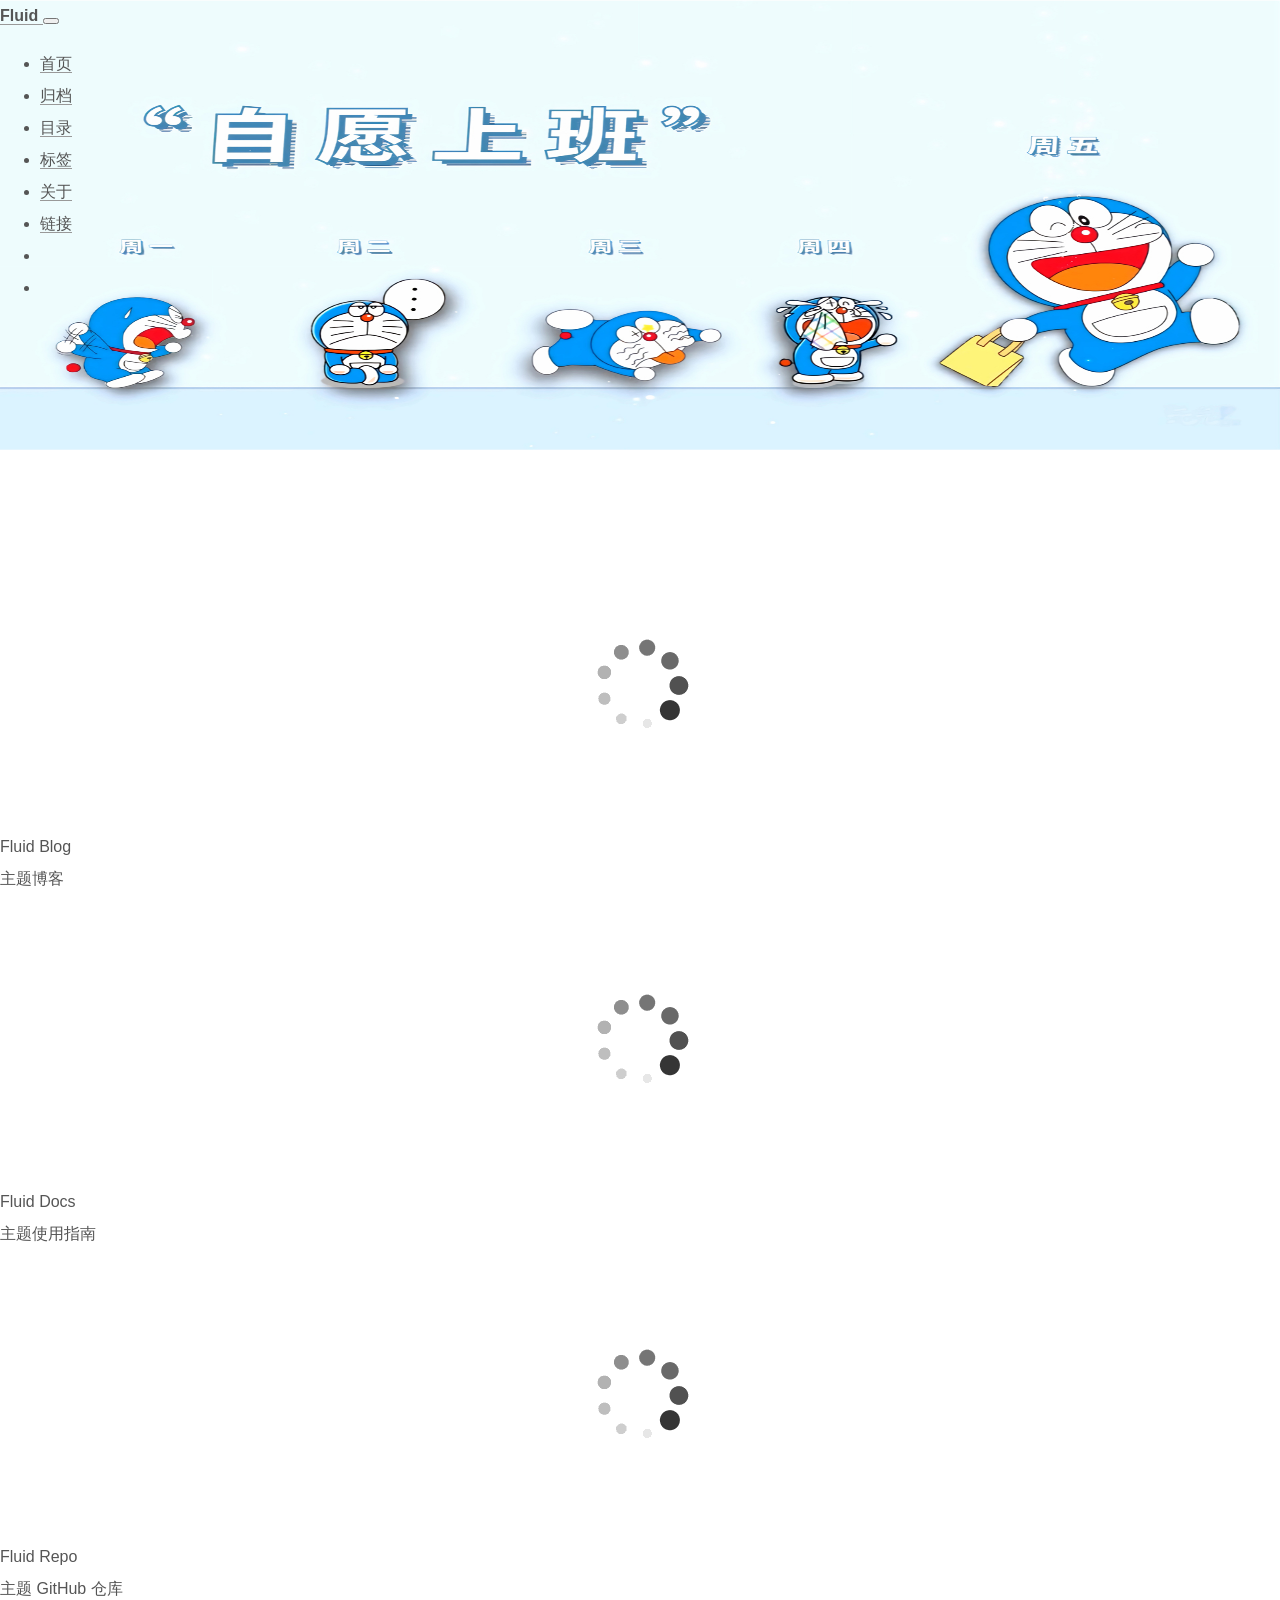
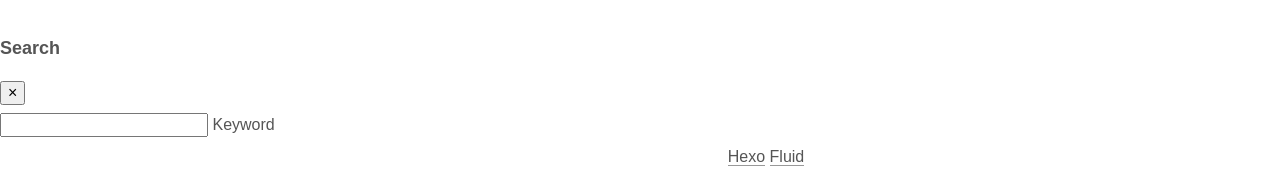
<file: links/index.html>
<!DOCTYPE html>
<html lang="en" data-default-color-scheme=auto>



<head>
  <meta charset="UTF-8">
  <link rel="apple-touch-icon" sizes="76x76" href="/img/fluid.png">
  <link rel="icon" href="/img/fluid.png">
  <meta name="viewport" content="width=device-width, initial-scale=1.0, maximum-scale=5.0, shrink-to-fit=no">
  <meta http-equiv="x-ua-compatible" content="ie=edge">
  
  <meta name="theme-color" content="#2f4154">
  <meta name="author" content="John Doe">
  <meta name="keywords" content="">
  
    <meta property="og:type" content="website">
<meta property="og:title" content="Links">
<meta property="og:url" content="https://lsichengc2.github.io/links/">
<meta property="og:site_name" content="Hexo">
<meta property="og:locale" content="en_US">
<meta property="article:author" content="John Doe">
<meta name="twitter:card" content="summary_large_image">
  
  
  
  <title>Links - Hexo</title>

  <link  rel="stylesheet" href="https://lib.baomitu.com/twitter-bootstrap/4.6.1/css/bootstrap.min.css" />





<!-- 主题依赖的图标库，不要自行修改 -->
<!-- Do not modify the link that theme dependent icons -->

<link rel="stylesheet" href="//at.alicdn.com/t/font_1749284_hj8rtnfg7um.css">



<link rel="stylesheet" href="//at.alicdn.com/t/font_1736178_lbnruvf0jn.css">


<link  rel="stylesheet" href="/css/main.css" />


  <link id="highlight-css" rel="stylesheet" href="/css/highlight.css" />
  
    <link id="highlight-css-dark" rel="stylesheet" href="/css/highlight-dark.css" />
  




  <script id="fluid-configs">
    var Fluid = window.Fluid || {};
    Fluid.ctx = Object.assign({}, Fluid.ctx)
    var CONFIG = {"hostname":"lsichengc2.github.io","root":"/","version":"1.9.7","typing":{"enable":true,"typeSpeed":70,"cursorChar":"_","loop":false,"scope":[]},"anchorjs":{"enable":true,"element":"h1,h2,h3,h4,h5,h6","placement":"left","visible":"hover","icon":""},"progressbar":{"enable":true,"height_px":3,"color":"#29d","options":{"showSpinner":false,"trickleSpeed":100}},"code_language":{"enable":true,"default":"TEXT"},"copy_btn":true,"image_caption":{"enable":true},"image_zoom":{"enable":true,"img_url_replace":["",""]},"toc":{"enable":true,"placement":"right","headingSelector":"h1,h2,h3,h4,h5,h6","collapseDepth":0},"lazyload":{"enable":true,"loading_img":"/img/loading.gif","onlypost":false,"offset_factor":2},"web_analytics":{"enable":false,"follow_dnt":true,"baidu":null,"google":{"measurement_id":null},"tencent":{"sid":null,"cid":null},"woyaola":null,"cnzz":null,"leancloud":{"app_id":null,"app_key":null,"server_url":null,"path":"window.location.pathname","ignore_local":false}},"search_path":"/local-search.xml","include_content_in_search":true};

    if (CONFIG.web_analytics.follow_dnt) {
      var dntVal = navigator.doNotTrack || window.doNotTrack || navigator.msDoNotTrack;
      Fluid.ctx.dnt = dntVal && (dntVal.startsWith('1') || dntVal.startsWith('yes') || dntVal.startsWith('on'));
    }
  </script>
  <script  src="/js/utils.js" ></script>
  <script  src="/js/color-schema.js" ></script>
  


  
<meta name="generator" content="Hexo 7.0.0"></head>


<body>
  

  <header>
    

<div class="header-inner" style="height: 60vh;">
  <nav id="navbar" class="navbar fixed-top  navbar-expand-lg navbar-dark scrolling-navbar">
  <div class="container">
    <a class="navbar-brand" href="/">
      <strong>Fluid</strong>
    </a>

    <button id="navbar-toggler-btn" class="navbar-toggler" type="button" data-toggle="collapse"
            data-target="#navbarSupportedContent"
            aria-controls="navbarSupportedContent" aria-expanded="false" aria-label="Toggle navigation">
      <div class="animated-icon"><span></span><span></span><span></span></div>
    </button>

    <!-- Collapsible content -->
    <div class="collapse navbar-collapse" id="navbarSupportedContent">
      <ul class="navbar-nav ml-auto text-center">
        
          
          
          
          
            <li class="nav-item">
              <a class="nav-link" href="/" target="_self">
                <i class="iconfont icon-home-fill"></i>
                <span>首页</span>
              </a>
            </li>
          
        
          
          
          
          
            <li class="nav-item">
              <a class="nav-link" href="/archives/" target="_self">
                <i class="iconfont icon-archive-fill"></i>
                <span>归档</span>
              </a>
            </li>
          
        
          
          
          
          
            <li class="nav-item">
              <a class="nav-link" href="/categories/" target="_self">
                <i class="iconfont icon-category-fill"></i>
                <span>目录</span>
              </a>
            </li>
          
        
          
          
          
          
            <li class="nav-item">
              <a class="nav-link" href="/tags/" target="_self">
                <i class="iconfont icon-tags-fill"></i>
                <span>标签</span>
              </a>
            </li>
          
        
          
          
          
          
            <li class="nav-item">
              <a class="nav-link" href="/about/" target="_self">
                <i class="iconfont icon-user-fill"></i>
                <span>关于</span>
              </a>
            </li>
          
        
          
          
          
          
            <li class="nav-item">
              <a class="nav-link" href="/links/" target="_self">
                <i class="iconfont icon-link-fill"></i>
                <span>链接</span>
              </a>
            </li>
          
        
        
          <li class="nav-item" id="search-btn">
            <a class="nav-link" target="_self" href="javascript:;" data-toggle="modal" data-target="#modalSearch" aria-label="Search">
              <i class="iconfont icon-search"></i>
            </a>
          </li>
          
        
        
          <li class="nav-item" id="color-toggle-btn">
            <a class="nav-link" target="_self" href="javascript:;" aria-label="Color Toggle">
              <i class="iconfont icon-dark" id="color-toggle-icon"></i>
            </a>
          </li>
        
      </ul>
    </div>
  </div>
</nav>

  

<div id="banner" class="banner" parallax=true
     style="background: url('/img/link.jpg') no-repeat center center; background-size: cover;">
  <div class="full-bg-img">
    <div class="mask flex-center" style="background-color: rgba(0, 0, 0, 0.3)">
      <div class="banner-text text-center fade-in-up">
        <div class="h2">
          
            <span id="subtitle" data-typed-text="Links"></span>
          
        </div>

        
      </div>

      
    </div>
  </div>
</div>

</div>

  </header>

  <main>
    
      <div class="container nopadding-x-md">
        <div id="board"
          >
          
          <div class="container">
            <div class="row">
              <div class="col-12 col-md-10 m-auto">
                

<div class="row links">
  
    
    <div class="card col-lg-4 col-md-6 col-sm-12">
      <a href="https://hexo.fluid-dev.com/" class="card-body hover-with-bg" target="_blank" rel="noopener">
        <div class="card-content">
          
            <div class="link-avatar my-auto">
              <img src="/img/favicon.png" srcset="/img/loading.gif" lazyload alt="Fluid Blog"
                   onerror="this.onerror=null; this.src=this.srcset='/img/avatar.png'"/>
            </div>
          
          <div class="link-text">
            <div class="link-title">Fluid Blog</div>
            <div class="link-intro">主题博客</div>
          </div>
        </div>
      </a>
    </div>
  
    
    <div class="card col-lg-4 col-md-6 col-sm-12">
      <a href="https://hexo.fluid-dev.com/docs/" class="card-body hover-with-bg" target="_blank" rel="noopener">
        <div class="card-content">
          
            <div class="link-avatar my-auto">
              <img src="/img/favicon.png" srcset="/img/loading.gif" lazyload alt="Fluid Docs"
                   onerror="this.onerror=null; this.src=this.srcset='/img/avatar.png'"/>
            </div>
          
          <div class="link-text">
            <div class="link-title">Fluid Docs</div>
            <div class="link-intro">主题使用指南</div>
          </div>
        </div>
      </a>
    </div>
  
    
    <div class="card col-lg-4 col-md-6 col-sm-12">
      <a href="https://github.com/fluid-dev/hexo-theme-fluid" class="card-body hover-with-bg" target="_blank" rel="noopener">
        <div class="card-content">
          
            <div class="link-avatar my-auto">
              <img src="/img/favicon.png" srcset="/img/loading.gif" lazyload alt="Fluid Repo"
                   onerror="this.onerror=null; this.src=this.srcset='/img/avatar.png'"/>
            </div>
          
          <div class="link-text">
            <div class="link-title">Fluid Repo</div>
            <div class="link-intro">主题 GitHub 仓库</div>
          </div>
        </div>
      </a>
    </div>
  
</div>





              </div>
            </div>
          </div>
        </div>
      </div>
    

    
      <a id="scroll-top-button" aria-label="TOP" href="#" role="button">
        <i class="iconfont icon-arrowup" aria-hidden="true"></i>
      </a>
    

    
      <div class="modal fade" id="modalSearch" tabindex="-1" role="dialog" aria-labelledby="ModalLabel"
     aria-hidden="true">
  <div class="modal-dialog modal-dialog-scrollable modal-lg" role="document">
    <div class="modal-content">
      <div class="modal-header text-center">
        <h4 class="modal-title w-100 font-weight-bold">Search</h4>
        <button type="button" id="local-search-close" class="close" data-dismiss="modal" aria-label="Close">
          <span aria-hidden="true">&times;</span>
        </button>
      </div>
      <div class="modal-body mx-3">
        <div class="md-form mb-5">
          <input type="text" id="local-search-input" class="form-control validate">
          <label data-error="x" data-success="v" for="local-search-input">Keyword</label>
        </div>
        <div class="list-group" id="local-search-result"></div>
      </div>
    </div>
  </div>
</div>

    

    
  </main>

  <footer>
    <div class="footer-inner">
  
    <div class="footer-content">
       <a href="https://hexo.io" target="_blank" rel="nofollow noopener"><span>Hexo</span></a> <i class="iconfont icon-love"></i> <a href="https://github.com/fluid-dev/hexo-theme-fluid" target="_blank" rel="nofollow noopener"><span>Fluid</span></a> 
    </div>
  
  
  
  
</div>

  </footer>

  <!-- Scripts -->
  
  <script  src="https://lib.baomitu.com/nprogress/0.2.0/nprogress.min.js" ></script>
  <link  rel="stylesheet" href="https://lib.baomitu.com/nprogress/0.2.0/nprogress.min.css" />

  <script>
    NProgress.configure({"showSpinner":false,"trickleSpeed":100})
    NProgress.start()
    window.addEventListener('load', function() {
      NProgress.done();
    })
  </script>


<script  src="https://lib.baomitu.com/jquery/3.6.4/jquery.min.js" ></script>
<script  src="https://lib.baomitu.com/twitter-bootstrap/4.6.1/js/bootstrap.min.js" ></script>
<script  src="/js/events.js" ></script>
<script  src="/js/plugins.js" ></script>


  <script  src="https://lib.baomitu.com/typed.js/2.0.12/typed.min.js" ></script>
  <script>
    (function (window, document) {
      var typing = Fluid.plugins.typing;
      var subtitle = document.getElementById('subtitle');
      if (!subtitle || !typing) {
        return;
      }
      var text = subtitle.getAttribute('data-typed-text');
      
        typing(text);
      
    })(window, document);
  </script>




  
    <script  src="/js/img-lazyload.js" ></script>
  




  <script  src="/js/local-search.js" ></script>





<!-- 主题的启动项，将它保持在最底部 -->
<!-- the boot of the theme, keep it at the bottom -->
<script  src="/js/boot.js" ></script>


  

  <noscript>
    <div class="noscript-warning">Blog works best with JavaScript enabled</div>
  </noscript>
</body>
</html>
</file>
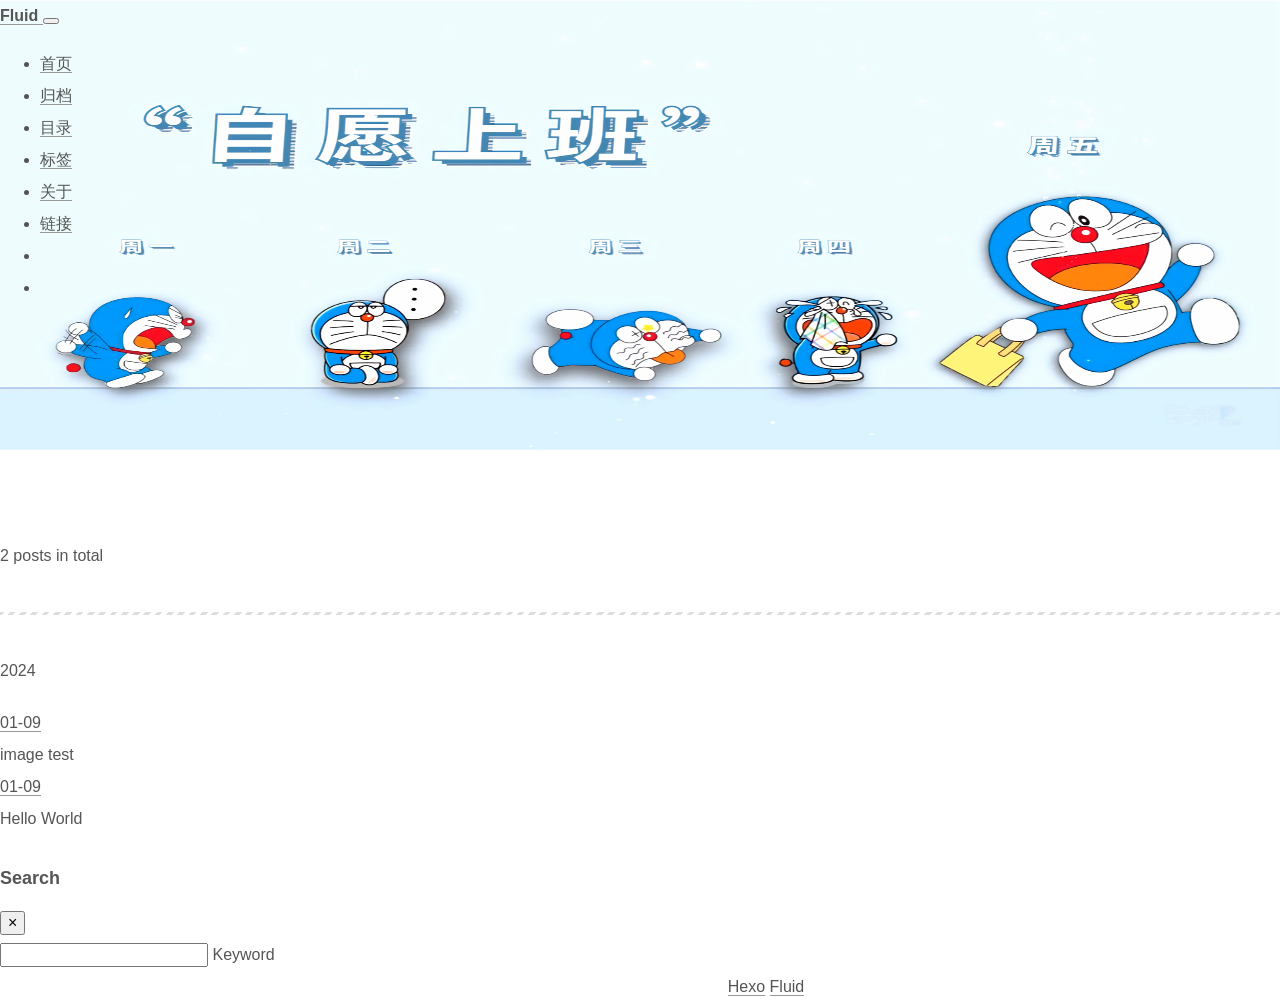
<file: archives/2024/01/index.html>
<!DOCTYPE html>
<html lang="en" data-default-color-scheme=auto>



<head>
  <meta charset="UTF-8">
  <link rel="apple-touch-icon" sizes="76x76" href="/img/fluid.png">
  <link rel="icon" href="/img/fluid.png">
  <meta name="viewport" content="width=device-width, initial-scale=1.0, maximum-scale=5.0, shrink-to-fit=no">
  <meta http-equiv="x-ua-compatible" content="ie=edge">
  
  <meta name="theme-color" content="#2f4154">
  <meta name="author" content="John Doe">
  <meta name="keywords" content="">
  
    <meta property="og:type" content="website">
<meta property="og:title" content="Archives">
<meta property="og:url" content="https://lsichengc2.github.io/archives/2024/01/">
<meta property="og:site_name" content="Hexo">
<meta property="og:locale" content="en_US">
<meta property="article:author" content="John Doe">
<meta name="twitter:card" content="summary_large_image">
  
  
  
  <title>Archives - Hexo</title>

  <link  rel="stylesheet" href="https://lib.baomitu.com/twitter-bootstrap/4.6.1/css/bootstrap.min.css" />





<!-- 主题依赖的图标库，不要自行修改 -->
<!-- Do not modify the link that theme dependent icons -->

<link rel="stylesheet" href="//at.alicdn.com/t/font_1749284_hj8rtnfg7um.css">



<link rel="stylesheet" href="//at.alicdn.com/t/font_1736178_lbnruvf0jn.css">


<link  rel="stylesheet" href="/css/main.css" />


  <link id="highlight-css" rel="stylesheet" href="/css/highlight.css" />
  
    <link id="highlight-css-dark" rel="stylesheet" href="/css/highlight-dark.css" />
  




  <script id="fluid-configs">
    var Fluid = window.Fluid || {};
    Fluid.ctx = Object.assign({}, Fluid.ctx)
    var CONFIG = {"hostname":"lsichengc2.github.io","root":"/","version":"1.9.7","typing":{"enable":true,"typeSpeed":70,"cursorChar":"_","loop":false,"scope":[]},"anchorjs":{"enable":true,"element":"h1,h2,h3,h4,h5,h6","placement":"left","visible":"hover","icon":""},"progressbar":{"enable":true,"height_px":3,"color":"#29d","options":{"showSpinner":false,"trickleSpeed":100}},"code_language":{"enable":true,"default":"TEXT"},"copy_btn":true,"image_caption":{"enable":true},"image_zoom":{"enable":true,"img_url_replace":["",""]},"toc":{"enable":true,"placement":"right","headingSelector":"h1,h2,h3,h4,h5,h6","collapseDepth":0},"lazyload":{"enable":true,"loading_img":"/img/loading.gif","onlypost":false,"offset_factor":2},"web_analytics":{"enable":false,"follow_dnt":true,"baidu":null,"google":{"measurement_id":null},"tencent":{"sid":null,"cid":null},"woyaola":null,"cnzz":null,"leancloud":{"app_id":null,"app_key":null,"server_url":null,"path":"window.location.pathname","ignore_local":false}},"search_path":"/local-search.xml","include_content_in_search":true};

    if (CONFIG.web_analytics.follow_dnt) {
      var dntVal = navigator.doNotTrack || window.doNotTrack || navigator.msDoNotTrack;
      Fluid.ctx.dnt = dntVal && (dntVal.startsWith('1') || dntVal.startsWith('yes') || dntVal.startsWith('on'));
    }
  </script>
  <script  src="/js/utils.js" ></script>
  <script  src="/js/color-schema.js" ></script>
  


  
<meta name="generator" content="Hexo 7.0.0"></head>


<body>
  

  <header>
    

<div class="header-inner" style="height: 60vh;">
  <nav id="navbar" class="navbar fixed-top  navbar-expand-lg navbar-dark scrolling-navbar">
  <div class="container">
    <a class="navbar-brand" href="/">
      <strong>Fluid</strong>
    </a>

    <button id="navbar-toggler-btn" class="navbar-toggler" type="button" data-toggle="collapse"
            data-target="#navbarSupportedContent"
            aria-controls="navbarSupportedContent" aria-expanded="false" aria-label="Toggle navigation">
      <div class="animated-icon"><span></span><span></span><span></span></div>
    </button>

    <!-- Collapsible content -->
    <div class="collapse navbar-collapse" id="navbarSupportedContent">
      <ul class="navbar-nav ml-auto text-center">
        
          
          
          
          
            <li class="nav-item">
              <a class="nav-link" href="/" target="_self">
                <i class="iconfont icon-home-fill"></i>
                <span>首页</span>
              </a>
            </li>
          
        
          
          
          
          
            <li class="nav-item">
              <a class="nav-link" href="/archives/" target="_self">
                <i class="iconfont icon-archive-fill"></i>
                <span>归档</span>
              </a>
            </li>
          
        
          
          
          
          
            <li class="nav-item">
              <a class="nav-link" href="/categories/" target="_self">
                <i class="iconfont icon-category-fill"></i>
                <span>目录</span>
              </a>
            </li>
          
        
          
          
          
          
            <li class="nav-item">
              <a class="nav-link" href="/tags/" target="_self">
                <i class="iconfont icon-tags-fill"></i>
                <span>标签</span>
              </a>
            </li>
          
        
          
          
          
          
            <li class="nav-item">
              <a class="nav-link" href="/about/" target="_self">
                <i class="iconfont icon-user-fill"></i>
                <span>关于</span>
              </a>
            </li>
          
        
          
          
          
          
            <li class="nav-item">
              <a class="nav-link" href="/links/" target="_self">
                <i class="iconfont icon-link-fill"></i>
                <span>链接</span>
              </a>
            </li>
          
        
        
          <li class="nav-item" id="search-btn">
            <a class="nav-link" target="_self" href="javascript:;" data-toggle="modal" data-target="#modalSearch" aria-label="Search">
              <i class="iconfont icon-search"></i>
            </a>
          </li>
          
        
        
          <li class="nav-item" id="color-toggle-btn">
            <a class="nav-link" target="_self" href="javascript:;" aria-label="Color Toggle">
              <i class="iconfont icon-dark" id="color-toggle-icon"></i>
            </a>
          </li>
        
      </ul>
    </div>
  </div>
</nav>

  

<div id="banner" class="banner" parallax=true
     style="background: url('/img/archive.jpg') no-repeat center center; background-size: cover;">
  <div class="full-bg-img">
    <div class="mask flex-center" style="background-color: rgba(0, 0, 0, 0.3)">
      <div class="banner-text text-center fade-in-up">
        <div class="h2">
          
            <span id="subtitle" data-typed-text="Archives"></span>
          
        </div>

        
      </div>

      
    </div>
  </div>
</div>

</div>

  </header>

  <main>
    
      <div class="container nopadding-x-md">
        <div id="board"
          >
          
          <div class="container">
            <div class="row">
              <div class="col-12 col-md-10 m-auto">
                

<div class="list-group">
  <p class="h4">2 posts in total</p>
  <hr>
  
  
    
      
      <p class="h5">2024</p>
    
    <a href="/2024/01/09/test/" class="list-group-item list-group-item-action">
      <time>01-09</time>
      <div class="list-group-item-title">image test</div>
    </a>
  
    
    <a href="/2024/01/09/hello-world/" class="list-group-item list-group-item-action">
      <time>01-09</time>
      <div class="list-group-item-title">Hello World</div>
    </a>
  
</div>





              </div>
            </div>
          </div>
        </div>
      </div>
    

    
      <a id="scroll-top-button" aria-label="TOP" href="#" role="button">
        <i class="iconfont icon-arrowup" aria-hidden="true"></i>
      </a>
    

    
      <div class="modal fade" id="modalSearch" tabindex="-1" role="dialog" aria-labelledby="ModalLabel"
     aria-hidden="true">
  <div class="modal-dialog modal-dialog-scrollable modal-lg" role="document">
    <div class="modal-content">
      <div class="modal-header text-center">
        <h4 class="modal-title w-100 font-weight-bold">Search</h4>
        <button type="button" id="local-search-close" class="close" data-dismiss="modal" aria-label="Close">
          <span aria-hidden="true">&times;</span>
        </button>
      </div>
      <div class="modal-body mx-3">
        <div class="md-form mb-5">
          <input type="text" id="local-search-input" class="form-control validate">
          <label data-error="x" data-success="v" for="local-search-input">Keyword</label>
        </div>
        <div class="list-group" id="local-search-result"></div>
      </div>
    </div>
  </div>
</div>

    

    
  </main>

  <footer>
    <div class="footer-inner">
  
    <div class="footer-content">
       <a href="https://hexo.io" target="_blank" rel="nofollow noopener"><span>Hexo</span></a> <i class="iconfont icon-love"></i> <a href="https://github.com/fluid-dev/hexo-theme-fluid" target="_blank" rel="nofollow noopener"><span>Fluid</span></a> 
    </div>
  
  
  
  
</div>

  </footer>

  <!-- Scripts -->
  
  <script  src="https://lib.baomitu.com/nprogress/0.2.0/nprogress.min.js" ></script>
  <link  rel="stylesheet" href="https://lib.baomitu.com/nprogress/0.2.0/nprogress.min.css" />

  <script>
    NProgress.configure({"showSpinner":false,"trickleSpeed":100})
    NProgress.start()
    window.addEventListener('load', function() {
      NProgress.done();
    })
  </script>


<script  src="https://lib.baomitu.com/jquery/3.6.4/jquery.min.js" ></script>
<script  src="https://lib.baomitu.com/twitter-bootstrap/4.6.1/js/bootstrap.min.js" ></script>
<script  src="/js/events.js" ></script>
<script  src="/js/plugins.js" ></script>


  <script  src="https://lib.baomitu.com/typed.js/2.0.12/typed.min.js" ></script>
  <script>
    (function (window, document) {
      var typing = Fluid.plugins.typing;
      var subtitle = document.getElementById('subtitle');
      if (!subtitle || !typing) {
        return;
      }
      var text = subtitle.getAttribute('data-typed-text');
      
        typing(text);
      
    })(window, document);
  </script>




  
    <script  src="/js/img-lazyload.js" ></script>
  




  <script  src="/js/local-search.js" ></script>





<!-- 主题的启动项，将它保持在最底部 -->
<!-- the boot of the theme, keep it at the bottom -->
<script  src="/js/boot.js" ></script>


  

  <noscript>
    <div class="noscript-warning">Blog works best with JavaScript enabled</div>
  </noscript>
</body>
</html>
</file>
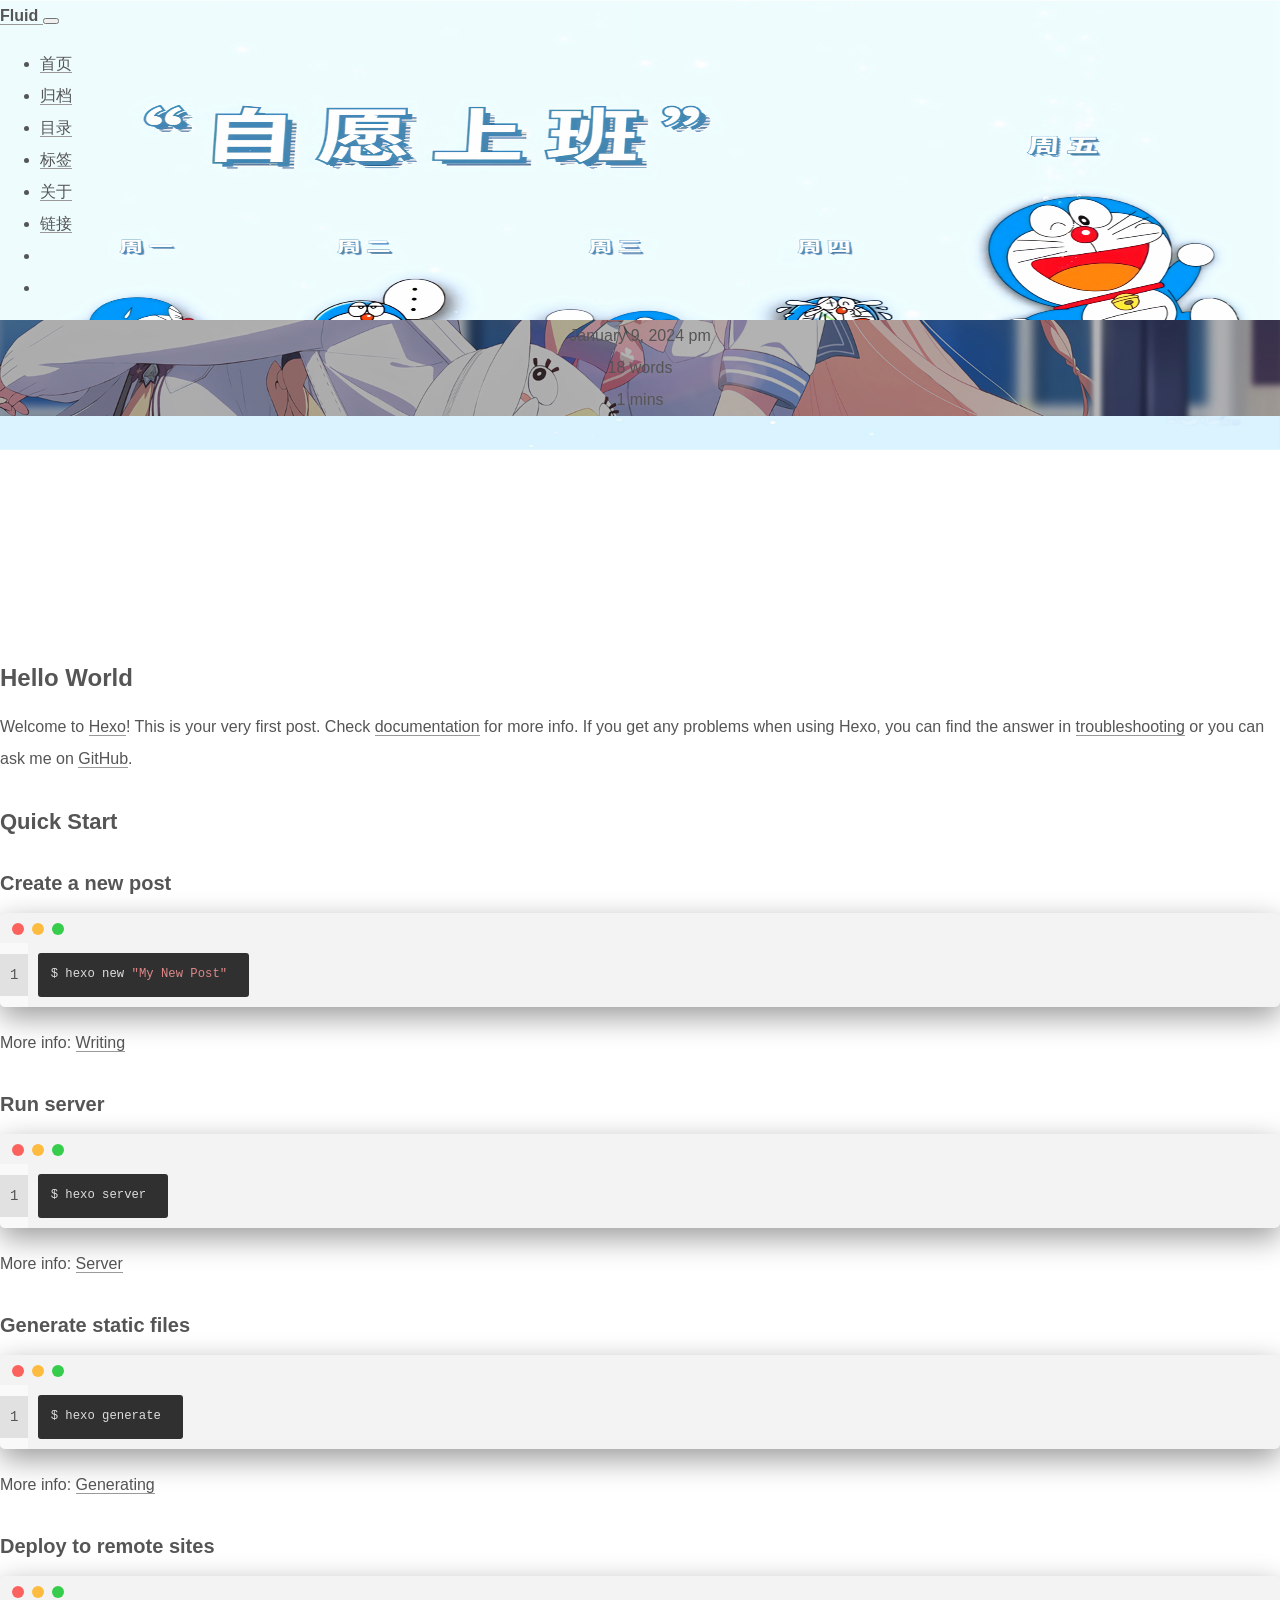
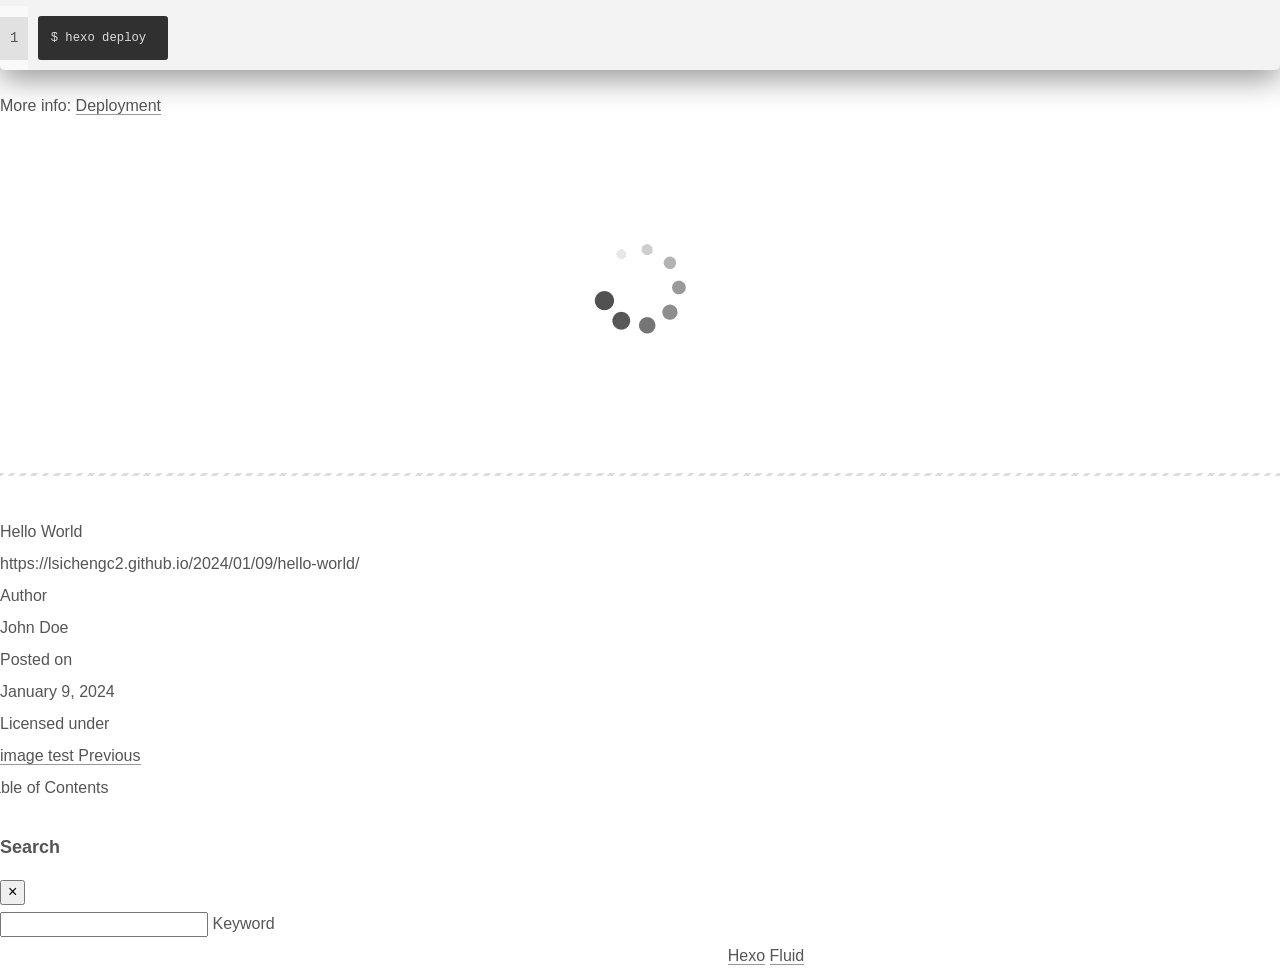
<file: 2024/01/09/hello-world/index.html>
<!DOCTYPE html>
<html lang="en" data-default-color-scheme=auto>



<head>
  <meta charset="UTF-8">
  <link rel="apple-touch-icon" sizes="76x76" href="/img/fluid.png">
  <link rel="icon" href="/img/fluid.png">
  <meta name="viewport" content="width=device-width, initial-scale=1.0, maximum-scale=5.0, shrink-to-fit=no">
  <meta http-equiv="x-ua-compatible" content="ie=edge">
  
  <meta name="theme-color" content="#2f4154">
  <meta name="author" content="John Doe">
  <meta name="keywords" content="">
  
    <meta name="description" content="Welcome to Hexo! This is your very first post. Check documentation for more info. If you get any problems when using Hexo, you can find the answer in troubleshooting or you can ask me on GitHub. Quick">
<meta property="og:type" content="article">
<meta property="og:title" content="Hello World">
<meta property="og:url" content="https://lsichengc2.github.io/2024/01/09/hello-world/">
<meta property="og:site_name" content="Hexo">
<meta property="og:description" content="Welcome to Hexo! This is your very first post. Check documentation for more info. If you get any problems when using Hexo, you can find the answer in troubleshooting or you can ask me on GitHub. Quick">
<meta property="og:locale" content="en_US">
<meta property="og:image" content="https://lsichengc2.github.io/2024/01/09/hello-world/image_01.png">
<meta property="article:published_time" content="2024-01-09T08:13:44.784Z">
<meta property="article:modified_time" content="2024-01-09T13:18:53.930Z">
<meta property="article:author" content="John Doe">
<meta name="twitter:card" content="summary_large_image">
<meta name="twitter:image" content="https://lsichengc2.github.io/2024/01/09/hello-world/image_01.png">
  
  
  
  <title>Hello World - Hexo</title>

  <link  rel="stylesheet" href="https://lib.baomitu.com/twitter-bootstrap/4.6.1/css/bootstrap.min.css" />



  <link  rel="stylesheet" href="https://lib.baomitu.com/github-markdown-css/4.0.0/github-markdown.min.css" />

  <link  rel="stylesheet" href="https://lib.baomitu.com/hint.css/2.7.0/hint.min.css" />

  <link  rel="stylesheet" href="https://lib.baomitu.com/fancybox/3.5.7/jquery.fancybox.min.css" />



<!-- 主题依赖的图标库，不要自行修改 -->
<!-- Do not modify the link that theme dependent icons -->

<link rel="stylesheet" href="//at.alicdn.com/t/font_1749284_hj8rtnfg7um.css">



<link rel="stylesheet" href="//at.alicdn.com/t/font_1736178_lbnruvf0jn.css">


<link  rel="stylesheet" href="/css/main.css" />


  <link id="highlight-css" rel="stylesheet" href="/css/highlight.css" />
  
    <link id="highlight-css-dark" rel="stylesheet" href="/css/highlight-dark.css" />
  




  <script id="fluid-configs">
    var Fluid = window.Fluid || {};
    Fluid.ctx = Object.assign({}, Fluid.ctx)
    var CONFIG = {"hostname":"lsichengc2.github.io","root":"/","version":"1.9.7","typing":{"enable":true,"typeSpeed":70,"cursorChar":"_","loop":false,"scope":[]},"anchorjs":{"enable":true,"element":"h1,h2,h3,h4,h5,h6","placement":"left","visible":"hover","icon":""},"progressbar":{"enable":true,"height_px":3,"color":"#29d","options":{"showSpinner":false,"trickleSpeed":100}},"code_language":{"enable":true,"default":"TEXT"},"copy_btn":true,"image_caption":{"enable":true},"image_zoom":{"enable":true,"img_url_replace":["",""]},"toc":{"enable":true,"placement":"right","headingSelector":"h1,h2,h3,h4,h5,h6","collapseDepth":0},"lazyload":{"enable":true,"loading_img":"/img/loading.gif","onlypost":false,"offset_factor":2},"web_analytics":{"enable":false,"follow_dnt":true,"baidu":null,"google":{"measurement_id":null},"tencent":{"sid":null,"cid":null},"woyaola":null,"cnzz":null,"leancloud":{"app_id":null,"app_key":null,"server_url":null,"path":"window.location.pathname","ignore_local":false}},"search_path":"/local-search.xml","include_content_in_search":true};

    if (CONFIG.web_analytics.follow_dnt) {
      var dntVal = navigator.doNotTrack || window.doNotTrack || navigator.msDoNotTrack;
      Fluid.ctx.dnt = dntVal && (dntVal.startsWith('1') || dntVal.startsWith('yes') || dntVal.startsWith('on'));
    }
  </script>
  <script  src="/js/utils.js" ></script>
  <script  src="/js/color-schema.js" ></script>
  


  
<meta name="generator" content="Hexo 7.0.0"></head>


<body>
  

  <header>
    

<div class="header-inner" style="height: 70vh;">
  <nav id="navbar" class="navbar fixed-top  navbar-expand-lg navbar-dark scrolling-navbar">
  <div class="container">
    <a class="navbar-brand" href="/">
      <strong>Fluid</strong>
    </a>

    <button id="navbar-toggler-btn" class="navbar-toggler" type="button" data-toggle="collapse"
            data-target="#navbarSupportedContent"
            aria-controls="navbarSupportedContent" aria-expanded="false" aria-label="Toggle navigation">
      <div class="animated-icon"><span></span><span></span><span></span></div>
    </button>

    <!-- Collapsible content -->
    <div class="collapse navbar-collapse" id="navbarSupportedContent">
      <ul class="navbar-nav ml-auto text-center">
        
          
          
          
          
            <li class="nav-item">
              <a class="nav-link" href="/" target="_self">
                <i class="iconfont icon-home-fill"></i>
                <span>首页</span>
              </a>
            </li>
          
        
          
          
          
          
            <li class="nav-item">
              <a class="nav-link" href="/archives/" target="_self">
                <i class="iconfont icon-archive-fill"></i>
                <span>归档</span>
              </a>
            </li>
          
        
          
          
          
          
            <li class="nav-item">
              <a class="nav-link" href="/categories/" target="_self">
                <i class="iconfont icon-category-fill"></i>
                <span>目录</span>
              </a>
            </li>
          
        
          
          
          
          
            <li class="nav-item">
              <a class="nav-link" href="/tags/" target="_self">
                <i class="iconfont icon-tags-fill"></i>
                <span>标签</span>
              </a>
            </li>
          
        
          
          
          
          
            <li class="nav-item">
              <a class="nav-link" href="/about/" target="_self">
                <i class="iconfont icon-user-fill"></i>
                <span>关于</span>
              </a>
            </li>
          
        
          
          
          
          
            <li class="nav-item">
              <a class="nav-link" href="/links/" target="_self">
                <i class="iconfont icon-link-fill"></i>
                <span>链接</span>
              </a>
            </li>
          
        
        
          <li class="nav-item" id="search-btn">
            <a class="nav-link" target="_self" href="javascript:;" data-toggle="modal" data-target="#modalSearch" aria-label="Search">
              <i class="iconfont icon-search"></i>
            </a>
          </li>
          
        
        
          <li class="nav-item" id="color-toggle-btn">
            <a class="nav-link" target="_self" href="javascript:;" aria-label="Color Toggle">
              <i class="iconfont icon-dark" id="color-toggle-icon"></i>
            </a>
          </li>
        
      </ul>
    </div>
  </div>
</nav>

  

<div id="banner" class="banner" parallax=true
     style="background: url('/img/blog.jpg') no-repeat center center; background-size: cover;">
  <div class="full-bg-img">
    <div class="mask flex-center" style="background-color: rgba(0, 0, 0, 0.3)">
      <div class="banner-text text-center fade-in-up">
        <div class="h2">
          
            <span id="subtitle" data-typed-text="Hello World"></span>
          
        </div>

        
          
  <div class="mt-3">
    
    
      <span class="post-meta">
        <i class="iconfont icon-date-fill" aria-hidden="true"></i>
        <time datetime="2024-01-09 16:13" pubdate>
          January 9, 2024 pm
        </time>
      </span>
    
  </div>

  <div class="mt-1">
    
      <span class="post-meta mr-2">
        <i class="iconfont icon-chart"></i>
        
          18 words
        
      </span>
    

    
      <span class="post-meta mr-2">
        <i class="iconfont icon-clock-fill"></i>
        
        
        
          1 mins
        
      </span>
    

    
    
  </div>


        
      </div>

      
    </div>
  </div>
</div>

</div>

  </header>

  <main>
    
      

<div class="container-fluid nopadding-x">
  <div class="row nomargin-x">
    <div class="side-col d-none d-lg-block col-lg-2">
      

    </div>

    <div class="col-lg-8 nopadding-x-md">
      <div class="container nopadding-x-md" id="board-ctn">
        <div id="board">
          <article class="post-content mx-auto">
            <h1 id="seo-header">Hello World</h1>
            
            
              <div class="markdown-body">
                
                <p>Welcome to <a target="_blank" rel="noopener" href="https://hexo.io/">Hexo</a>! This is your very first post. Check <a target="_blank" rel="noopener" href="https://hexo.io/docs/">documentation</a> for more info. If you get any problems when using Hexo, you can find the answer in <a target="_blank" rel="noopener" href="https://hexo.io/docs/troubleshooting.html">troubleshooting</a> or you can ask me on <a target="_blank" rel="noopener" href="https://github.com/hexojs/hexo/issues">GitHub</a>.</p>
<h2 id="Quick-Start"><a href="#Quick-Start" class="headerlink" title="Quick Start"></a>Quick Start</h2><h3 id="Create-a-new-post"><a href="#Create-a-new-post" class="headerlink" title="Create a new post"></a>Create a new post</h3><figure class="highlight bash"><table><tr><td class="gutter"><pre><span class="line">1</span><br></pre></td><td class="code"><pre><code class="hljs bash">$ hexo new <span class="hljs-string">&quot;My New Post&quot;</span><br></code></pre></td></tr></table></figure>

<p>More info: <a target="_blank" rel="noopener" href="https://hexo.io/docs/writing.html">Writing</a></p>
<h3 id="Run-server"><a href="#Run-server" class="headerlink" title="Run server"></a>Run server</h3><figure class="highlight bash"><table><tr><td class="gutter"><pre><span class="line">1</span><br></pre></td><td class="code"><pre><code class="hljs bash">$ hexo server<br></code></pre></td></tr></table></figure>

<p>More info: <a target="_blank" rel="noopener" href="https://hexo.io/docs/server.html">Server</a></p>
<h3 id="Generate-static-files"><a href="#Generate-static-files" class="headerlink" title="Generate static files"></a>Generate static files</h3><figure class="highlight bash"><table><tr><td class="gutter"><pre><span class="line">1</span><br></pre></td><td class="code"><pre><code class="hljs bash">$ hexo generate<br></code></pre></td></tr></table></figure>

<p>More info: <a target="_blank" rel="noopener" href="https://hexo.io/docs/generating.html">Generating</a></p>
<h3 id="Deploy-to-remote-sites"><a href="#Deploy-to-remote-sites" class="headerlink" title="Deploy to remote sites"></a>Deploy to remote sites</h3><figure class="highlight bash"><table><tr><td class="gutter"><pre><span class="line">1</span><br></pre></td><td class="code"><pre><code class="hljs bash">$ hexo deploy<br></code></pre></td></tr></table></figure>

<p>More info: <a target="_blank" rel="noopener" href="https://hexo.io/docs/one-command-deployment.html">Deployment</a></p>


<p><img src="/2024/01/09/hello-world/image_01.png" srcset="/img/loading.gif" lazyload alt="image"></p>

                
              </div>
            
            <hr/>
            <div>
              <div class="post-metas my-3">
  
  
</div>


              
  

  <div class="license-box my-3">
    <div class="license-title">
      <div>Hello World</div>
      <div>https://lsichengc2.github.io/2024/01/09/hello-world/</div>
    </div>
    <div class="license-meta">
      
        <div class="license-meta-item">
          <div>Author</div>
          <div>John Doe</div>
        </div>
      
      
        <div class="license-meta-item license-meta-date">
          <div>Posted on</div>
          <div>January 9, 2024</div>
        </div>
      
      
      
        <div class="license-meta-item">
          <div>Licensed under</div>
          <div>
            
              
              
                <a class="print-no-link" target="_blank" href="https://creativecommons.org/licenses/by/4.0/">
                  <span class="hint--top hint--rounded" aria-label="BY - Attribution">
                    <i class="iconfont icon-by"></i>
                  </span>
                </a>
              
            
          </div>
        </div>
      
    </div>
    <div class="license-icon iconfont"></div>
  </div>



              
                <div class="post-prevnext my-3">
                  <article class="post-prev col-6">
                    
                    
                      <a href="/2024/01/09/test/" title="image test">
                        <i class="iconfont icon-arrowleft"></i>
                        <span class="hidden-mobile">image test</span>
                        <span class="visible-mobile">Previous</span>
                      </a>
                    
                  </article>
                  <article class="post-next col-6">
                    
                    
                  </article>
                </div>
              
            </div>

            
          </article>
        </div>
      </div>
    </div>

    <div class="side-col d-none d-lg-block col-lg-2">
      
  <aside class="sidebar" style="margin-left: -1rem">
    <div id="toc">
  <p class="toc-header">
    <i class="iconfont icon-list"></i>
    <span>Table of Contents</span>
  </p>
  <div class="toc-body" id="toc-body"></div>
</div>



  </aside>


    </div>
  </div>
</div>





  



  



  



  



  







    

    
      <a id="scroll-top-button" aria-label="TOP" href="#" role="button">
        <i class="iconfont icon-arrowup" aria-hidden="true"></i>
      </a>
    

    
      <div class="modal fade" id="modalSearch" tabindex="-1" role="dialog" aria-labelledby="ModalLabel"
     aria-hidden="true">
  <div class="modal-dialog modal-dialog-scrollable modal-lg" role="document">
    <div class="modal-content">
      <div class="modal-header text-center">
        <h4 class="modal-title w-100 font-weight-bold">Search</h4>
        <button type="button" id="local-search-close" class="close" data-dismiss="modal" aria-label="Close">
          <span aria-hidden="true">&times;</span>
        </button>
      </div>
      <div class="modal-body mx-3">
        <div class="md-form mb-5">
          <input type="text" id="local-search-input" class="form-control validate">
          <label data-error="x" data-success="v" for="local-search-input">Keyword</label>
        </div>
        <div class="list-group" id="local-search-result"></div>
      </div>
    </div>
  </div>
</div>

    

    
  </main>

  <footer>
    <div class="footer-inner">
  
    <div class="footer-content">
       <a href="https://hexo.io" target="_blank" rel="nofollow noopener"><span>Hexo</span></a> <i class="iconfont icon-love"></i> <a href="https://github.com/fluid-dev/hexo-theme-fluid" target="_blank" rel="nofollow noopener"><span>Fluid</span></a> 
    </div>
  
  
  
  
</div>

  </footer>

  <!-- Scripts -->
  
  <script  src="https://lib.baomitu.com/nprogress/0.2.0/nprogress.min.js" ></script>
  <link  rel="stylesheet" href="https://lib.baomitu.com/nprogress/0.2.0/nprogress.min.css" />

  <script>
    NProgress.configure({"showSpinner":false,"trickleSpeed":100})
    NProgress.start()
    window.addEventListener('load', function() {
      NProgress.done();
    })
  </script>


<script  src="https://lib.baomitu.com/jquery/3.6.4/jquery.min.js" ></script>
<script  src="https://lib.baomitu.com/twitter-bootstrap/4.6.1/js/bootstrap.min.js" ></script>
<script  src="/js/events.js" ></script>
<script  src="/js/plugins.js" ></script>


  <script  src="https://lib.baomitu.com/typed.js/2.0.12/typed.min.js" ></script>
  <script>
    (function (window, document) {
      var typing = Fluid.plugins.typing;
      var subtitle = document.getElementById('subtitle');
      if (!subtitle || !typing) {
        return;
      }
      var text = subtitle.getAttribute('data-typed-text');
      
        typing(text);
      
    })(window, document);
  </script>




  
    <script  src="/js/img-lazyload.js" ></script>
  




  
<script>
  Fluid.utils.createScript('https://lib.baomitu.com/tocbot/4.20.1/tocbot.min.js', function() {
    var toc = jQuery('#toc');
    if (toc.length === 0 || !window.tocbot) { return; }
    var boardCtn = jQuery('#board-ctn');
    var boardTop = boardCtn.offset().top;

    window.tocbot.init(Object.assign({
      tocSelector     : '#toc-body',
      contentSelector : '.markdown-body',
      linkClass       : 'tocbot-link',
      activeLinkClass : 'tocbot-active-link',
      listClass       : 'tocbot-list',
      isCollapsedClass: 'tocbot-is-collapsed',
      collapsibleClass: 'tocbot-is-collapsible',
      scrollSmooth    : true,
      includeTitleTags: true,
      headingsOffset  : -boardTop,
    }, CONFIG.toc));
    if (toc.find('.toc-list-item').length > 0) {
      toc.css('visibility', 'visible');
    }

    Fluid.events.registerRefreshCallback(function() {
      if ('tocbot' in window) {
        tocbot.refresh();
        var toc = jQuery('#toc');
        if (toc.length === 0 || !tocbot) {
          return;
        }
        if (toc.find('.toc-list-item').length > 0) {
          toc.css('visibility', 'visible');
        }
      }
    });
  });
</script>


  <script src=https://lib.baomitu.com/clipboard.js/2.0.11/clipboard.min.js></script>

  <script>Fluid.plugins.codeWidget();</script>


  
<script>
  Fluid.utils.createScript('https://lib.baomitu.com/anchor-js/4.3.1/anchor.min.js', function() {
    window.anchors.options = {
      placement: CONFIG.anchorjs.placement,
      visible  : CONFIG.anchorjs.visible
    };
    if (CONFIG.anchorjs.icon) {
      window.anchors.options.icon = CONFIG.anchorjs.icon;
    }
    var el = (CONFIG.anchorjs.element || 'h1,h2,h3,h4,h5,h6').split(',');
    var res = [];
    for (var item of el) {
      res.push('.markdown-body > ' + item.trim());
    }
    if (CONFIG.anchorjs.placement === 'left') {
      window.anchors.options.class = 'anchorjs-link-left';
    }
    window.anchors.add(res.join(', '));

    Fluid.events.registerRefreshCallback(function() {
      if ('anchors' in window) {
        anchors.removeAll();
        var el = (CONFIG.anchorjs.element || 'h1,h2,h3,h4,h5,h6').split(',');
        var res = [];
        for (var item of el) {
          res.push('.markdown-body > ' + item.trim());
        }
        if (CONFIG.anchorjs.placement === 'left') {
          anchors.options.class = 'anchorjs-link-left';
        }
        anchors.add(res.join(', '));
      }
    });
  });
</script>


  
<script>
  Fluid.utils.createScript('https://lib.baomitu.com/fancybox/3.5.7/jquery.fancybox.min.js', function() {
    Fluid.plugins.fancyBox();
  });
</script>


  <script>Fluid.plugins.imageCaption();</script>

  <script  src="/js/local-search.js" ></script>





<!-- 主题的启动项，将它保持在最底部 -->
<!-- the boot of the theme, keep it at the bottom -->
<script  src="/js/boot.js" ></script>


  

  <noscript>
    <div class="noscript-warning">Blog works best with JavaScript enabled</div>
  </noscript>
</body>
</html>
</file>
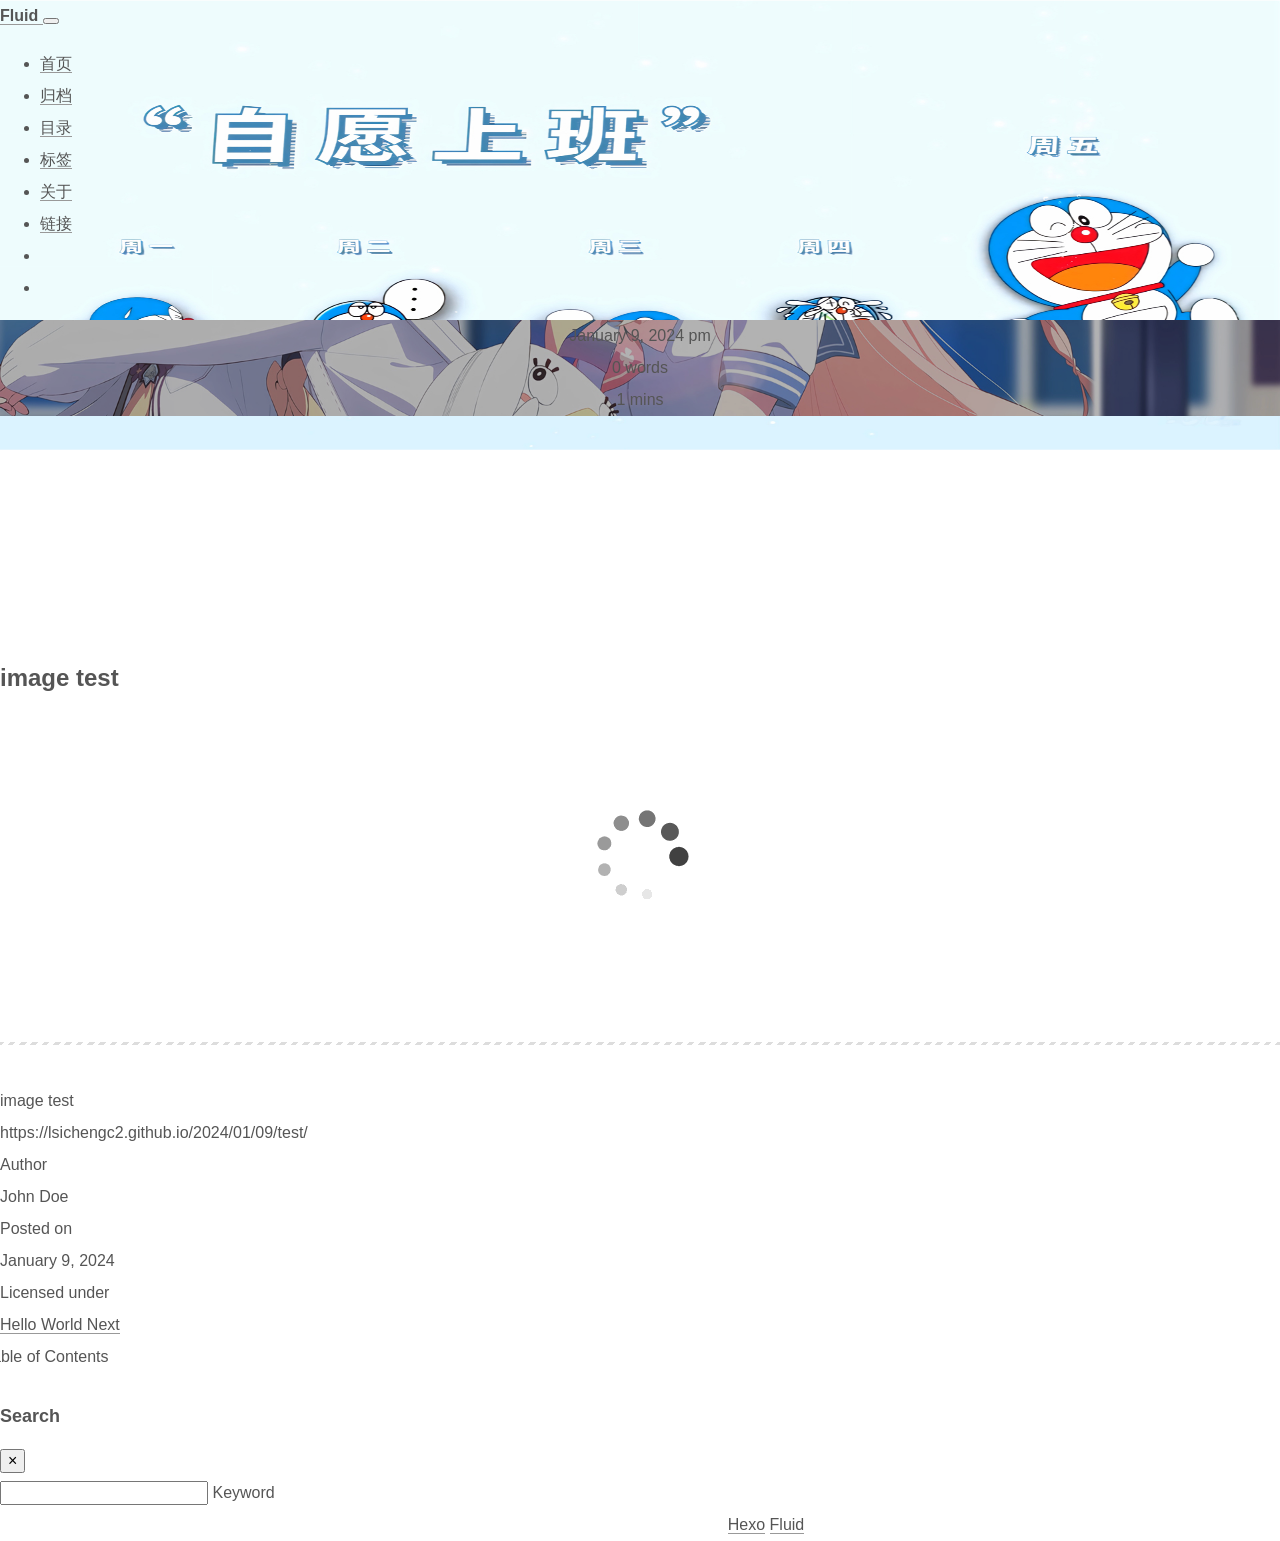
<file: 2024/01/09/test/index.html>
<!DOCTYPE html>
<html lang="en" data-default-color-scheme=auto>



<head>
  <meta charset="UTF-8">
  <link rel="apple-touch-icon" sizes="76x76" href="/img/fluid.png">
  <link rel="icon" href="/img/fluid.png">
  <meta name="viewport" content="width=device-width, initial-scale=1.0, maximum-scale=5.0, shrink-to-fit=no">
  <meta http-equiv="x-ua-compatible" content="ie=edge">
  
  <meta name="theme-color" content="#2f4154">
  <meta name="author" content="John Doe">
  <meta name="keywords" content="">
  
    <meta property="og:type" content="article">
<meta property="og:title" content="image test">
<meta property="og:url" content="https://lsichengc2.github.io/2024/01/09/test/">
<meta property="og:site_name" content="Hexo">
<meta property="og:locale" content="en_US">
<meta property="og:image" content="https://lsichengc2.github.io/2024/01/09/test/image.png">
<meta property="article:published_time" content="2024-01-09T12:43:16.434Z">
<meta property="article:modified_time" content="2024-01-09T13:21:12.474Z">
<meta property="article:author" content="John Doe">
<meta name="twitter:card" content="summary_large_image">
<meta name="twitter:image" content="https://lsichengc2.github.io/2024/01/09/test/image.png">
  
  
  
  <title>image test - Hexo</title>

  <link  rel="stylesheet" href="https://lib.baomitu.com/twitter-bootstrap/4.6.1/css/bootstrap.min.css" />



  <link  rel="stylesheet" href="https://lib.baomitu.com/github-markdown-css/4.0.0/github-markdown.min.css" />

  <link  rel="stylesheet" href="https://lib.baomitu.com/hint.css/2.7.0/hint.min.css" />

  <link  rel="stylesheet" href="https://lib.baomitu.com/fancybox/3.5.7/jquery.fancybox.min.css" />



<!-- 主题依赖的图标库，不要自行修改 -->
<!-- Do not modify the link that theme dependent icons -->

<link rel="stylesheet" href="//at.alicdn.com/t/font_1749284_hj8rtnfg7um.css">



<link rel="stylesheet" href="//at.alicdn.com/t/font_1736178_lbnruvf0jn.css">


<link  rel="stylesheet" href="/css/main.css" />


  <link id="highlight-css" rel="stylesheet" href="/css/highlight.css" />
  
    <link id="highlight-css-dark" rel="stylesheet" href="/css/highlight-dark.css" />
  




  <script id="fluid-configs">
    var Fluid = window.Fluid || {};
    Fluid.ctx = Object.assign({}, Fluid.ctx)
    var CONFIG = {"hostname":"lsichengc2.github.io","root":"/","version":"1.9.7","typing":{"enable":true,"typeSpeed":70,"cursorChar":"_","loop":false,"scope":[]},"anchorjs":{"enable":true,"element":"h1,h2,h3,h4,h5,h6","placement":"left","visible":"hover","icon":""},"progressbar":{"enable":true,"height_px":3,"color":"#29d","options":{"showSpinner":false,"trickleSpeed":100}},"code_language":{"enable":true,"default":"TEXT"},"copy_btn":true,"image_caption":{"enable":true},"image_zoom":{"enable":true,"img_url_replace":["",""]},"toc":{"enable":true,"placement":"right","headingSelector":"h1,h2,h3,h4,h5,h6","collapseDepth":0},"lazyload":{"enable":true,"loading_img":"/img/loading.gif","onlypost":false,"offset_factor":2},"web_analytics":{"enable":false,"follow_dnt":true,"baidu":null,"google":{"measurement_id":null},"tencent":{"sid":null,"cid":null},"woyaola":null,"cnzz":null,"leancloud":{"app_id":null,"app_key":null,"server_url":null,"path":"window.location.pathname","ignore_local":false}},"search_path":"/local-search.xml","include_content_in_search":true};

    if (CONFIG.web_analytics.follow_dnt) {
      var dntVal = navigator.doNotTrack || window.doNotTrack || navigator.msDoNotTrack;
      Fluid.ctx.dnt = dntVal && (dntVal.startsWith('1') || dntVal.startsWith('yes') || dntVal.startsWith('on'));
    }
  </script>
  <script  src="/js/utils.js" ></script>
  <script  src="/js/color-schema.js" ></script>
  


  
<meta name="generator" content="Hexo 7.0.0"></head>


<body>
  

  <header>
    

<div class="header-inner" style="height: 70vh;">
  <nav id="navbar" class="navbar fixed-top  navbar-expand-lg navbar-dark scrolling-navbar">
  <div class="container">
    <a class="navbar-brand" href="/">
      <strong>Fluid</strong>
    </a>

    <button id="navbar-toggler-btn" class="navbar-toggler" type="button" data-toggle="collapse"
            data-target="#navbarSupportedContent"
            aria-controls="navbarSupportedContent" aria-expanded="false" aria-label="Toggle navigation">
      <div class="animated-icon"><span></span><span></span><span></span></div>
    </button>

    <!-- Collapsible content -->
    <div class="collapse navbar-collapse" id="navbarSupportedContent">
      <ul class="navbar-nav ml-auto text-center">
        
          
          
          
          
            <li class="nav-item">
              <a class="nav-link" href="/" target="_self">
                <i class="iconfont icon-home-fill"></i>
                <span>首页</span>
              </a>
            </li>
          
        
          
          
          
          
            <li class="nav-item">
              <a class="nav-link" href="/archives/" target="_self">
                <i class="iconfont icon-archive-fill"></i>
                <span>归档</span>
              </a>
            </li>
          
        
          
          
          
          
            <li class="nav-item">
              <a class="nav-link" href="/categories/" target="_self">
                <i class="iconfont icon-category-fill"></i>
                <span>目录</span>
              </a>
            </li>
          
        
          
          
          
          
            <li class="nav-item">
              <a class="nav-link" href="/tags/" target="_self">
                <i class="iconfont icon-tags-fill"></i>
                <span>标签</span>
              </a>
            </li>
          
        
          
          
          
          
            <li class="nav-item">
              <a class="nav-link" href="/about/" target="_self">
                <i class="iconfont icon-user-fill"></i>
                <span>关于</span>
              </a>
            </li>
          
        
          
          
          
          
            <li class="nav-item">
              <a class="nav-link" href="/links/" target="_self">
                <i class="iconfont icon-link-fill"></i>
                <span>链接</span>
              </a>
            </li>
          
        
        
          <li class="nav-item" id="search-btn">
            <a class="nav-link" target="_self" href="javascript:;" data-toggle="modal" data-target="#modalSearch" aria-label="Search">
              <i class="iconfont icon-search"></i>
            </a>
          </li>
          
        
        
          <li class="nav-item" id="color-toggle-btn">
            <a class="nav-link" target="_self" href="javascript:;" aria-label="Color Toggle">
              <i class="iconfont icon-dark" id="color-toggle-icon"></i>
            </a>
          </li>
        
      </ul>
    </div>
  </div>
</nav>

  

<div id="banner" class="banner" parallax=true
     style="background: url('/img/blog.jpg') no-repeat center center; background-size: cover;">
  <div class="full-bg-img">
    <div class="mask flex-center" style="background-color: rgba(0, 0, 0, 0.3)">
      <div class="banner-text text-center fade-in-up">
        <div class="h2">
          
            <span id="subtitle" data-typed-text="image test"></span>
          
        </div>

        
          
  <div class="mt-3">
    
    
      <span class="post-meta">
        <i class="iconfont icon-date-fill" aria-hidden="true"></i>
        <time datetime="2024-01-09 20:43" pubdate>
          January 9, 2024 pm
        </time>
      </span>
    
  </div>

  <div class="mt-1">
    
      <span class="post-meta mr-2">
        <i class="iconfont icon-chart"></i>
        
          0 words
        
      </span>
    

    
      <span class="post-meta mr-2">
        <i class="iconfont icon-clock-fill"></i>
        
        
        
          1 mins
        
      </span>
    

    
    
  </div>


        
      </div>

      
    </div>
  </div>
</div>

</div>

  </header>

  <main>
    
      

<div class="container-fluid nopadding-x">
  <div class="row nomargin-x">
    <div class="side-col d-none d-lg-block col-lg-2">
      

    </div>

    <div class="col-lg-8 nopadding-x-md">
      <div class="container nopadding-x-md" id="board-ctn">
        <div id="board">
          <article class="post-content mx-auto">
            <h1 id="seo-header">image test</h1>
            
            
              <div class="markdown-body">
                
                <p><img src="/2024/01/09/test/image.png" srcset="/img/loading.gif" lazyload alt="image"></p>

                
              </div>
            
            <hr/>
            <div>
              <div class="post-metas my-3">
  
  
</div>


              
  

  <div class="license-box my-3">
    <div class="license-title">
      <div>image test</div>
      <div>https://lsichengc2.github.io/2024/01/09/test/</div>
    </div>
    <div class="license-meta">
      
        <div class="license-meta-item">
          <div>Author</div>
          <div>John Doe</div>
        </div>
      
      
        <div class="license-meta-item license-meta-date">
          <div>Posted on</div>
          <div>January 9, 2024</div>
        </div>
      
      
      
        <div class="license-meta-item">
          <div>Licensed under</div>
          <div>
            
              
              
                <a class="print-no-link" target="_blank" href="https://creativecommons.org/licenses/by/4.0/">
                  <span class="hint--top hint--rounded" aria-label="BY - Attribution">
                    <i class="iconfont icon-by"></i>
                  </span>
                </a>
              
            
          </div>
        </div>
      
    </div>
    <div class="license-icon iconfont"></div>
  </div>



              
                <div class="post-prevnext my-3">
                  <article class="post-prev col-6">
                    
                    
                  </article>
                  <article class="post-next col-6">
                    
                    
                      <a href="/2024/01/09/hello-world/" title="Hello World">
                        <span class="hidden-mobile">Hello World</span>
                        <span class="visible-mobile">Next</span>
                        <i class="iconfont icon-arrowright"></i>
                      </a>
                    
                  </article>
                </div>
              
            </div>

            
          </article>
        </div>
      </div>
    </div>

    <div class="side-col d-none d-lg-block col-lg-2">
      
  <aside class="sidebar" style="margin-left: -1rem">
    <div id="toc">
  <p class="toc-header">
    <i class="iconfont icon-list"></i>
    <span>Table of Contents</span>
  </p>
  <div class="toc-body" id="toc-body"></div>
</div>



  </aside>


    </div>
  </div>
</div>





  



  



  



  



  







    

    
      <a id="scroll-top-button" aria-label="TOP" href="#" role="button">
        <i class="iconfont icon-arrowup" aria-hidden="true"></i>
      </a>
    

    
      <div class="modal fade" id="modalSearch" tabindex="-1" role="dialog" aria-labelledby="ModalLabel"
     aria-hidden="true">
  <div class="modal-dialog modal-dialog-scrollable modal-lg" role="document">
    <div class="modal-content">
      <div class="modal-header text-center">
        <h4 class="modal-title w-100 font-weight-bold">Search</h4>
        <button type="button" id="local-search-close" class="close" data-dismiss="modal" aria-label="Close">
          <span aria-hidden="true">&times;</span>
        </button>
      </div>
      <div class="modal-body mx-3">
        <div class="md-form mb-5">
          <input type="text" id="local-search-input" class="form-control validate">
          <label data-error="x" data-success="v" for="local-search-input">Keyword</label>
        </div>
        <div class="list-group" id="local-search-result"></div>
      </div>
    </div>
  </div>
</div>

    

    
  </main>

  <footer>
    <div class="footer-inner">
  
    <div class="footer-content">
       <a href="https://hexo.io" target="_blank" rel="nofollow noopener"><span>Hexo</span></a> <i class="iconfont icon-love"></i> <a href="https://github.com/fluid-dev/hexo-theme-fluid" target="_blank" rel="nofollow noopener"><span>Fluid</span></a> 
    </div>
  
  
  
  
</div>

  </footer>

  <!-- Scripts -->
  
  <script  src="https://lib.baomitu.com/nprogress/0.2.0/nprogress.min.js" ></script>
  <link  rel="stylesheet" href="https://lib.baomitu.com/nprogress/0.2.0/nprogress.min.css" />

  <script>
    NProgress.configure({"showSpinner":false,"trickleSpeed":100})
    NProgress.start()
    window.addEventListener('load', function() {
      NProgress.done();
    })
  </script>


<script  src="https://lib.baomitu.com/jquery/3.6.4/jquery.min.js" ></script>
<script  src="https://lib.baomitu.com/twitter-bootstrap/4.6.1/js/bootstrap.min.js" ></script>
<script  src="/js/events.js" ></script>
<script  src="/js/plugins.js" ></script>


  <script  src="https://lib.baomitu.com/typed.js/2.0.12/typed.min.js" ></script>
  <script>
    (function (window, document) {
      var typing = Fluid.plugins.typing;
      var subtitle = document.getElementById('subtitle');
      if (!subtitle || !typing) {
        return;
      }
      var text = subtitle.getAttribute('data-typed-text');
      
        typing(text);
      
    })(window, document);
  </script>




  
    <script  src="/js/img-lazyload.js" ></script>
  




  
<script>
  Fluid.utils.createScript('https://lib.baomitu.com/tocbot/4.20.1/tocbot.min.js', function() {
    var toc = jQuery('#toc');
    if (toc.length === 0 || !window.tocbot) { return; }
    var boardCtn = jQuery('#board-ctn');
    var boardTop = boardCtn.offset().top;

    window.tocbot.init(Object.assign({
      tocSelector     : '#toc-body',
      contentSelector : '.markdown-body',
      linkClass       : 'tocbot-link',
      activeLinkClass : 'tocbot-active-link',
      listClass       : 'tocbot-list',
      isCollapsedClass: 'tocbot-is-collapsed',
      collapsibleClass: 'tocbot-is-collapsible',
      scrollSmooth    : true,
      includeTitleTags: true,
      headingsOffset  : -boardTop,
    }, CONFIG.toc));
    if (toc.find('.toc-list-item').length > 0) {
      toc.css('visibility', 'visible');
    }

    Fluid.events.registerRefreshCallback(function() {
      if ('tocbot' in window) {
        tocbot.refresh();
        var toc = jQuery('#toc');
        if (toc.length === 0 || !tocbot) {
          return;
        }
        if (toc.find('.toc-list-item').length > 0) {
          toc.css('visibility', 'visible');
        }
      }
    });
  });
</script>


  <script src=https://lib.baomitu.com/clipboard.js/2.0.11/clipboard.min.js></script>

  <script>Fluid.plugins.codeWidget();</script>


  
<script>
  Fluid.utils.createScript('https://lib.baomitu.com/anchor-js/4.3.1/anchor.min.js', function() {
    window.anchors.options = {
      placement: CONFIG.anchorjs.placement,
      visible  : CONFIG.anchorjs.visible
    };
    if (CONFIG.anchorjs.icon) {
      window.anchors.options.icon = CONFIG.anchorjs.icon;
    }
    var el = (CONFIG.anchorjs.element || 'h1,h2,h3,h4,h5,h6').split(',');
    var res = [];
    for (var item of el) {
      res.push('.markdown-body > ' + item.trim());
    }
    if (CONFIG.anchorjs.placement === 'left') {
      window.anchors.options.class = 'anchorjs-link-left';
    }
    window.anchors.add(res.join(', '));

    Fluid.events.registerRefreshCallback(function() {
      if ('anchors' in window) {
        anchors.removeAll();
        var el = (CONFIG.anchorjs.element || 'h1,h2,h3,h4,h5,h6').split(',');
        var res = [];
        for (var item of el) {
          res.push('.markdown-body > ' + item.trim());
        }
        if (CONFIG.anchorjs.placement === 'left') {
          anchors.options.class = 'anchorjs-link-left';
        }
        anchors.add(res.join(', '));
      }
    });
  });
</script>


  
<script>
  Fluid.utils.createScript('https://lib.baomitu.com/fancybox/3.5.7/jquery.fancybox.min.js', function() {
    Fluid.plugins.fancyBox();
  });
</script>


  <script>Fluid.plugins.imageCaption();</script>

  <script  src="/js/local-search.js" ></script>





<!-- 主题的启动项，将它保持在最底部 -->
<!-- the boot of the theme, keep it at the bottom -->
<script  src="/js/boot.js" ></script>


  

  <noscript>
    <div class="noscript-warning">Blog works best with JavaScript enabled</div>
  </noscript>
</body>
</html>
</file>
<file: css/main.css>
:root {
  --body-bg-color: #eee;
  --content-bg-color: #fff;
  --card-bg-color: #f5f5f5;
  --text-color: #555;
  --selection-bg: #262a30;
  --selection-color: #eee;
  --blockquote-color: #666;
  --link-color: #555;
  --link-hover-color: #222;
  --brand-color: #fff;
  --brand-hover-color: #fff;
  --table-row-odd-bg-color: #f9f9f9;
  --table-row-hover-bg-color: #f5f5f5;
  --menu-item-bg-color: #f5f5f5;
  --theme-color: #222;
  --btn-default-bg: #fff;
  --btn-default-color: #555;
  --btn-default-border-color: #555;
  --btn-default-hover-bg: #222;
  --btn-default-hover-color: #fff;
  --btn-default-hover-border-color: #222;
  --highlight-background: #f3f3f3;
  --highlight-foreground: #444;
  --highlight-gutter-background: #e1e1e1;
  --highlight-gutter-foreground: #555;
  color-scheme: light;
}
html {
  line-height: 1.15; /* 1 */
  -webkit-text-size-adjust: 100%; /* 2 */
}
body {
  margin: 0;
}
main {
  display: block;
}
h1 {
  font-size: 2em;
  margin: 0.67em 0;
}
hr {
  box-sizing: content-box; /* 1 */
  height: 0; /* 1 */
  overflow: visible; /* 2 */
}
pre {
  font-family: monospace, monospace; /* 1 */
  font-size: 1em; /* 2 */
}
a {
  background: transparent;
}
abbr[title] {
  border-bottom: none; /* 1 */
  text-decoration: underline; /* 2 */
  text-decoration: underline dotted; /* 2 */
}
b,
strong {
  font-weight: bolder;
}
code,
kbd,
samp {
  font-family: monospace, monospace; /* 1 */
  font-size: 1em; /* 2 */
}
small {
  font-size: 80%;
}
sub,
sup {
  font-size: 75%;
  line-height: 0;
  position: relative;
  vertical-align: baseline;
}
sub {
  bottom: -0.25em;
}
sup {
  top: -0.5em;
}
img {
  border-style: none;
}
button,
input,
optgroup,
select,
textarea {
  font-family: inherit; /* 1 */
  font-size: 100%; /* 1 */
  line-height: 1.15; /* 1 */
  margin: 0; /* 2 */
}
button,
input {
/* 1 */
  overflow: visible;
}
button,
select {
/* 1 */
  text-transform: none;
}
button,
[type='button'],
[type='reset'],
[type='submit'] {
  -webkit-appearance: button;
}
button::-moz-focus-inner,
[type='button']::-moz-focus-inner,
[type='reset']::-moz-focus-inner,
[type='submit']::-moz-focus-inner {
  border-style: none;
  padding: 0;
}
button:-moz-focusring,
[type='button']:-moz-focusring,
[type='reset']:-moz-focusring,
[type='submit']:-moz-focusring {
  outline: 1px dotted ButtonText;
}
fieldset {
  padding: 0.35em 0.75em 0.625em;
}
legend {
  box-sizing: border-box; /* 1 */
  color: inherit; /* 2 */
  display: table; /* 1 */
  max-width: 100%; /* 1 */
  padding: 0; /* 3 */
  white-space: normal; /* 1 */
}
progress {
  vertical-align: baseline;
}
textarea {
  overflow: auto;
}
[type='checkbox'],
[type='radio'] {
  box-sizing: border-box; /* 1 */
  padding: 0; /* 2 */
}
[type='number']::-webkit-inner-spin-button,
[type='number']::-webkit-outer-spin-button {
  height: auto;
}
[type='search'] {
  outline-offset: -2px; /* 2 */
  -webkit-appearance: textfield; /* 1 */
}
[type='search']::-webkit-search-decoration {
  -webkit-appearance: none;
}
::-webkit-file-upload-button {
  font: inherit; /* 2 */
  -webkit-appearance: button; /* 1 */
}
details {
  display: block;
}
summary {
  display: list-item;
}
template {
  display: none;
}
[hidden] {
  display: none;
}
::selection {
  background: var(--selection-bg);
  color: var(--selection-color);
}
html,
body {
  height: 100%;
}
body {
  background: var(--body-bg-color);
  box-sizing: border-box;
  color: var(--text-color);
  font-family: Lato, 'PingFang SC', 'Microsoft YaHei', sans-serif;
  font-size: 1em;
  line-height: 2;
  min-height: 100%;
  position: relative;
  transition: padding 0.2s ease-in-out;
}
h1,
h2,
h3,
h4,
h5,
h6 {
  font-family: Lato, 'PingFang SC', 'Microsoft YaHei', sans-serif;
  font-weight: bold;
  line-height: 1.5;
  margin: 30px 0 15px;
}
h1 {
  font-size: 1.5em;
}
h2 {
  font-size: 1.375em;
}
h3 {
  font-size: 1.25em;
}
h4 {
  font-size: 1.125em;
}
h5 {
  font-size: 1em;
}
h6 {
  font-size: 0.875em;
}
p {
  margin: 0 0 20px;
}
a {
  border-bottom: 1px solid #999;
  color: var(--link-color);
  cursor: pointer;
  outline: 0;
  text-decoration: none;
  overflow-wrap: break-word;
}
a:hover {
  border-bottom-color: var(--link-hover-color);
  color: var(--link-hover-color);
}
iframe,
img,
video,
embed {
  display: block;
  margin-left: auto;
  margin-right: auto;
  max-width: 100%;
}
hr {
  background-image: repeating-linear-gradient(-45deg, #ddd, #ddd 4px, transparent 4px, transparent 8px);
  border: 0;
  height: 3px;
  margin: 40px 0;
}
blockquote {
  border-left: 4px solid #ddd;
  color: var(--blockquote-color);
  margin: 0;
  padding: 0 15px;
}
blockquote cite::before {
  content: '-';
  padding: 0 5px;
}
dt {
  font-weight: bold;
}
dd {
  margin: 0;
  padding: 0;
}
.table-container {
  overflow: auto;
}
table {
  border-collapse: collapse;
  border-spacing: 0;
  font-size: 0.875em;
  margin: 0 0 20px;
  width: 100%;
}
tbody tr:nth-of-type(odd) {
  background: var(--table-row-odd-bg-color);
}
tbody tr:hover {
  background: var(--table-row-hover-bg-color);
}
caption,
th,
td {
  padding: 8px;
}
th,
td {
  border: 1px solid #ddd;
  border-bottom: 3px solid #ddd;
}
th {
  font-weight: 700;
  padding-bottom: 10px;
}
td {
  border-bottom-width: 1px;
}
.btn {
  background: var(--btn-default-bg);
  border: 2px solid var(--btn-default-border-color);
  border-radius: 2px;
  color: var(--btn-default-color);
  display: inline-block;
  font-size: 0.875em;
  line-height: 2;
  padding: 0 20px;
  transition: background-color 0.2s ease-in-out;
}
.btn:hover {
  background: var(--btn-default-hover-bg);
  border-color: var(--btn-default-hover-border-color);
  color: var(--btn-default-hover-color);
}
.btn + .btn {
  margin: 0 0 8px 8px;
}
.btn .fa-fw {
  text-align: left;
  width: 1.285714285714286em;
}
.toggle {
  line-height: 0;
}
.toggle .toggle-line {
  background: #fff;
  display: block;
  height: 2px;
  left: 0;
  position: relative;
  top: 0;
  transition: 0.4s;
  transition-property: left, opacity, top, transform, width;
  width: 100%;
}
.toggle .toggle-line:first-child {
  margin-top: 1px;
}
.toggle .toggle-line:not(:first-child) {
  margin-top: 4px;
}
.toggle.toggle-arrow :first-child {
  left: 50%;
  top: 2px;
  transform: rotate(45deg);
  width: 50%;
}
.toggle.toggle-arrow :last-child {
  left: 50%;
  top: -2px;
  transform: rotate(-45deg);
  width: 50%;
}
.toggle.toggle-close :nth-child(2) {
  opacity: 0;
}
.toggle.toggle-close :first-child {
  top: 6px;
  transform: rotate(45deg);
}
.toggle.toggle-close :last-child {
  top: -6px;
  transform: rotate(-45deg);
}
pre code.hljs {
  display: block;
  overflow-x: auto;
  padding: 1em
}
code.hljs {
  padding: 3px 5px
}
/*!
  Theme: Default
  Description: Original highlight.js style
  Author: (c) Ivan Sagalaev <maniac@softwaremaniacs.org>
  Maintainer: @highlightjs/core-team
  Website: https://highlightjs.org/
  License: see project LICENSE
  Touched: 2021
*/
/*
This is left on purpose making default.css the single file that can be lifted
as-is from the repository directly without the need for a build step

Typically this "required" baseline CSS is added by `makestuff.js` during build.
*/
pre code.hljs {
  display: block;
  overflow-x: auto;
  padding: 1em
}
code.hljs {
  padding: 3px 5px
}
/* end baseline CSS */
.hljs {
  background: #F3F3F3;
  color: #444
}
/* Base color: saturation 0; */
.hljs-subst {
  /* default */
  
}
/* purposely ignored */
.hljs-formula,
.hljs-attr,
.hljs-property,
.hljs-params {
  
}
.hljs-comment {
  color: #697070
}
.hljs-tag,
.hljs-punctuation {
  color: #444a
}
.hljs-tag .hljs-name,
.hljs-tag .hljs-attr {
  color: #444
}
.hljs-keyword,
.hljs-attribute,
.hljs-selector-tag,
.hljs-meta .hljs-keyword,
.hljs-doctag,
.hljs-name {
  font-weight: bold
}
/* User color: hue: 0 */
.hljs-type,
.hljs-string,
.hljs-number,
.hljs-selector-id,
.hljs-selector-class,
.hljs-quote,
.hljs-template-tag,
.hljs-deletion {
  color: #880000
}
.hljs-title,
.hljs-section {
  color: #880000;
  font-weight: bold
}
.hljs-regexp,
.hljs-symbol,
.hljs-variable,
.hljs-template-variable,
.hljs-link,
.hljs-selector-attr,
.hljs-operator,
.hljs-selector-pseudo {
  color: #ab5656
}
/* Language color: hue: 90; */
.hljs-literal {
  color: #695
}
.hljs-built_in,
.hljs-bullet,
.hljs-code,
.hljs-addition {
  color: #397300
}
/* Meta color: hue: 200 */
.hljs-meta {
  color: #1f7199
}
.hljs-meta .hljs-string {
  color: #38a
}
/* Misc effects */
.hljs-emphasis {
  font-style: italic
}
.hljs-strong {
  font-weight: bold
}
.highlight:hover .copy-btn,
.code-container:hover .copy-btn {
  opacity: 1;
}
.code-container {
  position: relative;
}
.copy-btn {
  color: #333;
  cursor: pointer;
  line-height: 1.6;
  opacity: 0;
  padding: 2px 6px;
  position: absolute;
  transition: opacity 0.2s ease-in-out;
  color: var(--highlight-foreground);
  font-size: 14px;
  right: 0;
  top: 2px;
}
figure.highlight {
  border-radius: 5px;
  box-shadow: 0 10px 30px 0 rgba(0,0,0,0.4);
  padding-top: 30px;
}
figure.highlight .table-container {
  border-radius: 0 0 5px 5px;
}
figure.highlight::before {
  background: #fc625d;
  box-shadow: 20px 0 #fdbc40, 40px 0 #35cd4b;
  left: 12px;
  margin-top: -20px;
  position: absolute;
  border-radius: 50%;
  content: ' ';
  height: 12px;
  width: 12px;
}
code,
kbd,
figure.highlight,
pre {
  background: var(--highlight-background);
  color: var(--highlight-foreground);
}
figure.highlight,
pre {
  line-height: 1.6;
  margin: 0 auto 20px;
}
figure.highlight figcaption,
pre .caption {
  background: var(--highlight-gutter-background);
  color: var(--highlight-foreground);
  display: flow-root;
  font-size: 0.875em;
  line-height: 1.2;
  padding: 0.5em;
}
figure.highlight figcaption a,
pre .caption a {
  color: var(--highlight-foreground);
  float: right;
}
figure.highlight figcaption a:hover,
pre .caption a:hover {
  border-bottom-color: var(--highlight-foreground);
}
pre,
code {
  font-family: consolas, Menlo, monospace, 'PingFang SC', 'Microsoft YaHei';
}
code {
  border-radius: 3px;
  font-size: 0.875em;
  padding: 2px 4px;
  overflow-wrap: break-word;
}
kbd {
  border: 2px solid #ccc;
  border-radius: 0.2em;
  box-shadow: 0.1em 0.1em 0.2em rgba(0,0,0,0.1);
  font-family: inherit;
  padding: 0.1em 0.3em;
  white-space: nowrap;
}
figure.highlight {
  overflow: auto;
  position: relative;
}
figure.highlight pre {
  border: 0;
  margin: 0;
  padding: 10px 0;
}
figure.highlight table {
  border: 0;
  margin: 0;
  width: auto;
}
figure.highlight td {
  border: 0;
  padding: 0;
}
figure.highlight .gutter {
  -webkit-user-select: none;
  user-select: none;
}
figure.highlight .gutter pre {
  background: var(--highlight-gutter-background);
  color: var(--highlight-gutter-foreground);
  padding-left: 10px;
  padding-right: 10px;
  text-align: right;
}
figure.highlight .code pre {
  padding-left: 10px;
  width: 100%;
}
figure.highlight .marked {
  background: rgba(0,0,0,0.3);
}
pre .caption {
  margin-bottom: 10px;
}
.gist table {
  width: auto;
}
.gist table td {
  border: 0;
}
pre {
  overflow: auto;
  padding: 10px;
}
pre code {
  background: none;
  padding: 0;
  text-shadow: none;
}
.blockquote-center {
  border-left: 0;
  margin: 40px 0;
  padding: 0;
  position: relative;
  text-align: center;
}
.blockquote-center::before,
.blockquote-center::after {
  left: 0;
  line-height: 1;
  opacity: 0.6;
  position: absolute;
  width: 100%;
}
.blockquote-center::before {
  border-top: 1px solid #ccc;
  text-align: left;
  top: -20px;
  content: '\f10d';
  font-family: 'Font Awesome 6 Free';
  font-weight: 900;
}
.blockquote-center::after {
  border-bottom: 1px solid #ccc;
  bottom: -20px;
  text-align: right;
  content: '\f10e';
  font-family: 'Font Awesome 6 Free';
  font-weight: 900;
}
.blockquote-center p,
.blockquote-center div {
  text-align: center;
}
.group-picture {
  margin-bottom: 20px;
}
.group-picture .group-picture-row {
  display: flex;
  gap: 3px;
  margin-bottom: 3px;
}
.group-picture .group-picture-column {
  flex: 1;
}
.group-picture .group-picture-column img {
  height: 100%;
  margin: 0;
  object-fit: cover;
  width: 100%;
}
.post-body .label {
  color: #555;
  padding: 0 2px;
}
.post-body .label.default {
  background: #f0f0f0;
}
.post-body .label.primary {
  background: #efe6f7;
}
.post-body .label.info {
  background: #e5f2f8;
}
.post-body .label.success {
  background: #e7f4e9;
}
.post-body .label.warning {
  background: #fcf6e1;
}
.post-body .label.danger {
  background: #fae8eb;
}
.post-body .link-grid {
  display: grid;
  grid-gap: 1.5rem;
  gap: 1.5rem;
  grid-template-columns: repeat(auto-fill, minmax(300px, 1fr));
  margin-bottom: 20px;
  padding: 1rem;
}
.post-body .link-grid .link-grid-container {
  border: solid #ddd;
  box-shadow: 1rem 1rem 0.5rem rgba(0,0,0,0.5);
  min-height: 5rem;
  min-width: 0;
  padding: 0.5rem;
  position: relative;
  transition: background 0.3s;
}
.post-body .link-grid .link-grid-container:hover {
  animation: next-shake 0.5s;
  background: var(--card-bg-color);
}
.post-body .link-grid .link-grid-container:active {
  box-shadow: 0.5rem 0.5rem 0.25rem rgba(0,0,0,0.5);
  transform: translate(0.2rem, 0.2rem);
}
.post-body .link-grid .link-grid-container .link-grid-image {
  border: 1px solid #ddd;
  border-radius: 50%;
  box-sizing: border-box;
  height: 5rem;
  padding: 3px;
  position: absolute;
  width: 5rem;
}
.post-body .link-grid .link-grid-container p {
  margin: 0 1rem 0 6rem;
}
.post-body .link-grid .link-grid-container p:first-of-type {
  font-size: 1.2em;
}
.post-body .link-grid .link-grid-container p:last-of-type {
  font-size: 0.8em;
  line-height: 1.3rem;
  opacity: 0.7;
}
.post-body .link-grid .link-grid-container a {
  border: 0;
  height: 100%;
  left: 0;
  position: absolute;
  top: 0;
  width: 100%;
}
@keyframes next-shake {
  0% {
    transform: translate(1pt, 1pt) rotate(0deg);
  }
  10% {
    transform: translate(-1pt, -2pt) rotate(-1deg);
  }
  20% {
    transform: translate(-3pt, 0pt) rotate(1deg);
  }
  30% {
    transform: translate(3pt, 2pt) rotate(0deg);
  }
  40% {
    transform: translate(1pt, -1pt) rotate(1deg);
  }
  50% {
    transform: translate(-1pt, 2pt) rotate(-1deg);
  }
  60% {
    transform: translate(-3pt, 1pt) rotate(0deg);
  }
  70% {
    transform: translate(3pt, 1pt) rotate(-1deg);
  }
  80% {
    transform: translate(-1pt, -1pt) rotate(1deg);
  }
  90% {
    transform: translate(1pt, 2pt) rotate(0deg);
  }
  100% {
    transform: translate(1pt, -2pt) rotate(-1deg);
  }
}
.post-body .note {
  border-radius: 3px;
  margin-bottom: 20px;
  padding: 1em;
  position: relative;
  border: 1px solid #eee;
  border-left-width: 5px;
}
.post-body .note summary {
  cursor: pointer;
  outline: 0;
}
.post-body .note summary p {
  display: inline;
}
.post-body .note h2,
.post-body .note h3,
.post-body .note h4,
.post-body .note h5,
.post-body .note h6 {
  border-bottom: initial;
  margin: 0;
  padding-top: 0;
}
.post-body .note :first-child {
  margin-top: 0;
}
.post-body .note :last-child {
  margin-bottom: 0;
}
.post-body .note.default {
  border-left-color: #777;
}
.post-body .note.default h2,
.post-body .note.default h3,
.post-body .note.default h4,
.post-body .note.default h5,
.post-body .note.default h6 {
  color: #777;
}
.post-body .note.primary {
  border-left-color: #6f42c1;
}
.post-body .note.primary h2,
.post-body .note.primary h3,
.post-body .note.primary h4,
.post-body .note.primary h5,
.post-body .note.primary h6 {
  color: #6f42c1;
}
.post-body .note.info {
  border-left-color: #428bca;
}
.post-body .note.info h2,
.post-body .note.info h3,
.post-body .note.info h4,
.post-body .note.info h5,
.post-body .note.info h6 {
  color: #428bca;
}
.post-body .note.success {
  border-left-color: #5cb85c;
}
.post-body .note.success h2,
.post-body .note.success h3,
.post-body .note.success h4,
.post-body .note.success h5,
.post-body .note.success h6 {
  color: #5cb85c;
}
.post-body .note.warning {
  border-left-color: #f0ad4e;
}
.post-body .note.warning h2,
.post-body .note.warning h3,
.post-body .note.warning h4,
.post-body .note.warning h5,
.post-body .note.warning h6 {
  color: #f0ad4e;
}
.post-body .note.danger {
  border-left-color: #d9534f;
}
.post-body .note.danger h2,
.post-body .note.danger h3,
.post-body .note.danger h4,
.post-body .note.danger h5,
.post-body .note.danger h6 {
  color: #d9534f;
}
.post-body .tabs {
  margin-bottom: 20px;
}
.post-body .tabs,
.tabs-comment {
  padding-top: 10px;
}
.post-body .tabs ul.nav-tabs,
.tabs-comment ul.nav-tabs {
  background: var(--content-bg-color);
  display: flex;
  display: flex;
  flex-wrap: wrap;
  justify-content: center;
  margin: 0;
  padding: 0;
  position: sticky;
  top: 0;
  z-index: 5;
}
@media (max-width: 413px) {
  .post-body .tabs ul.nav-tabs,
  .tabs-comment ul.nav-tabs {
    display: block;
    margin-bottom: 5px;
  }
}
.post-body .tabs ul.nav-tabs li.tab,
.tabs-comment ul.nav-tabs li.tab {
  border-bottom: 1px solid #ddd;
  border-left: 1px solid transparent;
  border-right: 1px solid transparent;
  border-radius: 0 0 0 0;
  border-top: 3px solid transparent;
  flex-grow: 1;
  list-style-type: none;
}
@media (max-width: 413px) {
  .post-body .tabs ul.nav-tabs li.tab,
  .tabs-comment ul.nav-tabs li.tab {
    border-bottom: 1px solid transparent;
    border-left: 3px solid transparent;
    border-right: 1px solid transparent;
    border-top: 1px solid transparent;
  }
}
@media (max-width: 413px) {
  .post-body .tabs ul.nav-tabs li.tab,
  .tabs-comment ul.nav-tabs li.tab {
    border-radius: 0;
  }
}
.post-body .tabs ul.nav-tabs li.tab a,
.tabs-comment ul.nav-tabs li.tab a {
  border-bottom: initial;
  display: block;
  line-height: 1.8;
  padding: 0.25em 0.75em;
  text-align: center;
  transition: all 0.2s ease-out;
}
.post-body .tabs ul.nav-tabs li.tab a i[class^='fa'],
.tabs-comment ul.nav-tabs li.tab a i[class^='fa'] {
  width: 1.285714285714286em;
}
.post-body .tabs ul.nav-tabs li.tab.active,
.tabs-comment ul.nav-tabs li.tab.active {
  border-bottom-color: transparent;
  border-left-color: #ddd;
  border-right-color: #ddd;
  border-top-color: #fc6423;
}
@media (max-width: 413px) {
  .post-body .tabs ul.nav-tabs li.tab.active,
  .tabs-comment ul.nav-tabs li.tab.active {
    border-bottom-color: #ddd;
    border-left-color: #fc6423;
    border-right-color: #ddd;
    border-top-color: #ddd;
  }
}
.post-body .tabs ul.nav-tabs li.tab.active a,
.tabs-comment ul.nav-tabs li.tab.active a {
  cursor: default;
}
.post-body .tabs .tab-content,
.tabs-comment .tab-content {
  border: 1px solid #ddd;
  border-radius: 0 0 0 0;
  border-top-color: transparent;
}
@media (max-width: 413px) {
  .post-body .tabs .tab-content,
  .tabs-comment .tab-content {
    border-radius: 0;
    border-top-color: #ddd;
  }
}
.post-body .tabs .tab-content .tab-pane,
.tabs-comment .tab-content .tab-pane {
  padding: 20px 20px 0;
}
.post-body .tabs .tab-content .tab-pane:not(.active),
.tabs-comment .tab-content .tab-pane:not(.active) {
  display: none;
}
.pagination .prev,
.pagination .next,
.pagination .page-number,
.pagination .space {
  display: inline-block;
  margin: -1px 10px 0;
  padding: 0 10px;
}
@media (max-width: 767px) {
  .pagination .prev,
  .pagination .next,
  .pagination .page-number,
  .pagination .space {
    margin: 0 5px;
  }
}
.pagination .page-number.current {
  background: #ccc;
  border-color: #ccc;
  color: var(--content-bg-color);
}
.pagination {
  border-top: 1px solid #eee;
  margin: 120px 0 0;
  text-align: center;
}
.pagination .prev,
.pagination .next,
.pagination .page-number {
  border-bottom: 0;
  border-top: 1px solid #eee;
  transition: border-color 0.2s ease-in-out;
}
.pagination .prev:hover,
.pagination .next:hover,
.pagination .page-number:hover {
  border-top-color: var(--link-hover-color);
}
@media (max-width: 767px) {
  .pagination {
    border-top: 0;
  }
  .pagination .prev,
  .pagination .next,
  .pagination .page-number {
    border-bottom: 1px solid #eee;
    border-top: 0;
  }
  .pagination .prev:hover,
  .pagination .next:hover,
  .pagination .page-number:hover {
    border-bottom-color: var(--link-hover-color);
  }
}
.pagination .space {
  margin: 0;
  padding: 0;
}
.comments {
  margin-top: 60px;
  overflow: hidden;
}
.comment-button-group {
  display: flex;
  display: flex;
  flex-wrap: wrap;
  justify-content: center;
  justify-content: center;
  margin: 1em 0;
}
.comment-button-group .comment-button {
  margin: 0.1em 0.2em;
}
.comment-button-group .comment-button.active {
  background: var(--btn-default-hover-bg);
  border-color: var(--btn-default-hover-border-color);
  color: var(--btn-default-hover-color);
}
.comment-position {
  display: none;
}
.comment-position.active {
  display: block;
}
.tabs-comment {
  margin-top: 4em;
  padding-top: 0;
}
.tabs-comment .comments {
  margin-top: 0;
  padding-top: 0;
}
.headband {
  background: var(--theme-color);
  height: 3px;
}
@media (max-width: 991px) {
  .headband {
    display: none;
  }
}
.site-brand-container {
  display: flex;
  flex-shrink: 0;
  padding: 0 10px;
}
.use-motion .column,
.use-motion .site-brand-container .toggle {
  opacity: 0;
}
.site-meta {
  flex-grow: 1;
  text-align: center;
}
@media (max-width: 767px) {
  .site-meta {
    text-align: center;
  }
}
.custom-logo-image {
  margin-top: 20px;
}
@media (max-width: 991px) {
  .custom-logo-image {
    display: none;
  }
}
.brand {
  border-bottom: 0;
  color: var(--brand-color);
  display: inline-block;
  padding: 0;
}
.brand:hover {
  color: var(--brand-hover-color);
}
.site-title {
  font-family: Lato, 'PingFang SC', 'Microsoft YaHei', sans-serif;
  font-size: 1.375em;
  font-weight: normal;
  line-height: 1.5;
  margin: 0;
}
.site-subtitle {
  color: #ddd;
  font-size: 0.8125em;
  margin: 10px 10px 0;
}
.use-motion .site-title,
.use-motion .site-subtitle,
.use-motion .custom-logo-image {
  opacity: 0;
  position: relative;
  top: -10px;
}
.site-nav-toggle,
.site-nav-right {
  display: none;
}
@media (max-width: 767px) {
  .site-nav-toggle,
  .site-nav-right {
    display: flex;
    flex-direction: column;
    justify-content: center;
  }
}
.site-nav-toggle .toggle,
.site-nav-right .toggle {
  color: var(--text-color);
  padding: 10px;
  width: 22px;
}
.site-nav-toggle .toggle .toggle-line,
.site-nav-right .toggle .toggle-line {
  background: var(--text-color);
  border-radius: 1px;
}
@media (max-width: 767px) {
  .site-nav {
    --scroll-height: 0;
    height: 0;
    overflow: hidden;
    transition: 0.2s ease-in-out;
    transition-property: height, visibility;
    visibility: hidden;
  }
  body:not(.site-nav-on) .site-nav .animated {
    animation: none;
  }
  body.site-nav-on .site-nav {
    height: var(--scroll-height);
    visibility: unset;
  }
}
.menu {
  margin: 0;
  padding: 1em 0;
  text-align: center;
}
.menu-item {
  display: inline-block;
  list-style: none;
  margin: 0 10px;
}
@media (max-width: 767px) {
  .menu-item {
    display: block;
    margin-top: 10px;
  }
  .menu-item.menu-item-search {
    display: none;
  }
}
.menu-item a {
  border-bottom: 0;
  display: block;
  font-size: 0.8125em;
  transition: border-color 0.2s ease-in-out;
}
.menu-item a:hover,
.menu-item a.menu-item-active {
  background: var(--menu-item-bg-color);
}
.menu-item i[class^='fa'] {
  margin-right: 8px;
}
.menu-item .badge {
  background: #ccc;
  border-radius: 10px;
  color: var(--content-bg-color);
  font-weight: bold;
  line-height: 1;
  margin-left: 0.35em;
  padding: 2px 5px;
  text-shadow: 1px 1px 0 rgba(0,0,0,0.1);
}
.use-motion .menu-item {
  visibility: hidden;
}
.github-corner :hover .octo-arm {
  animation: octocat-wave 560ms ease-in-out;
}
.github-corner svg {
  color: #fff;
  fill: var(--theme-color);
  position: absolute;
  right: 0;
  top: 0;
  z-index: 5;
}
@media (max-width: 991px) {
  .github-corner {
    display: none;
  }
  .github-corner svg {
    color: var(--theme-color);
    fill: #fff;
  }
  .github-corner .github-corner:hover .octo-arm {
    animation: none;
  }
  .github-corner .github-corner .octo-arm {
    animation: octocat-wave 560ms ease-in-out;
  }
}
@keyframes octocat-wave {
  0%, 100% {
    transform: rotate(0);
  }
  20%, 60% {
    transform: rotate(-25deg);
  }
  40%, 80% {
    transform: rotate(10deg);
  }
}
@media (max-width: 991px) {
  .sidebar {
    left: -320px;
  }
  .sidebar-active .sidebar {
    left: 0;
  }
  .sidebar {
    background: #222;
    bottom: 0;
    box-shadow: inset 0 2px 6px #000;
    max-height: 100vh;
    overflow-y: auto;
    position: fixed;
    top: 0;
    transition: 0.2s ease-out;
    transition-property: left, right;
    width: 320px;
    z-index: 20;
  }
  .sidebar a {
    border-bottom-color: #555;
    color: #999;
  }
  .sidebar a:hover {
    border-bottom-color: #eee;
    color: #eee;
  }
  .links-of-author:not(:first-child) {
    margin-top: 15px;
  }
  .links-of-author a {
    border-bottom-color: #555;
    display: inline-block;
    margin-bottom: 10px;
    margin-right: 10px;
    vertical-align: middle;
  }
  .links-of-author a::before {
    background: #ff1c14;
    display: inline-block;
    margin-right: 3px;
    transform: translateY(-2px);
    border-radius: 50%;
    content: ' ';
    height: 4px;
    width: 4px;
  }
  .links-of-blogroll-item {
    padding: 0 5px;
  }
  .popular-posts .popular-posts-item .popular-posts-link:hover {
    background: none;
  }
  .sidebar-dimmer {
    background: #000;
    height: 100%;
    left: 0;
    opacity: 0;
    position: fixed;
    top: 0;
    transition: visibility 0.4s, opacity 0.4s;
    visibility: hidden;
    width: 100%;
    z-index: 10;
  }
  .sidebar-active .sidebar-dimmer {
    opacity: 0.7;
    visibility: visible;
  }
}
.sidebar-inner {
  color: #999;
  padding: 18px 10px;
  text-align: center;
  display: flex;
  flex-direction: column;
  justify-content: center;
}
.sidebar-toggle {
  bottom: 61px;
  height: 16px;
  padding: 5px;
  width: 16px;
  background: #222;
  cursor: pointer;
  opacity: 0.6;
  position: fixed;
  z-index: 30;
  left: 30px;
}
@media (max-width: 991px) {
  .sidebar-toggle {
    left: 20px;
  }
}
.sidebar-toggle:hover {
  opacity: 0.8;
}
@media (max-width: 991px) {
  .sidebar-toggle {
    opacity: 0.8;
  }
}
.sidebar-toggle:hover .toggle-line {
  background: #fc6423;
}
@media (any-hover: hover) {
  body:not(.sidebar-active) .sidebar-toggle:hover :first-child {
    left: 50%;
    top: 2px;
    transform: rotate(45deg);
    width: 50%;
  }
  body:not(.sidebar-active) .sidebar-toggle:hover :last-child {
    left: 50%;
    top: -2px;
    transform: rotate(-45deg);
    width: 50%;
  }
}
.sidebar-active .sidebar-toggle :nth-child(2) {
  opacity: 0;
}
.sidebar-active .sidebar-toggle :first-child {
  top: 6px;
  transform: rotate(45deg);
}
.sidebar-active .sidebar-toggle :last-child {
  top: -6px;
  transform: rotate(-45deg);
}
.sidebar-nav {
  font-size: 0.875em;
  height: 0;
  margin: 0;
  overflow: hidden;
  padding-left: 0;
  pointer-events: none;
  transition: 0.2s ease-in-out;
  transition-property: height, visibility;
  visibility: hidden;
}
.sidebar-nav-active .sidebar-nav {
  height: calc(2em + 1px);
  pointer-events: unset;
  visibility: unset;
}
.sidebar-nav li {
  border-bottom: 1px solid transparent;
  color: var(--text-color);
  cursor: pointer;
  display: inline-block;
  transition: 0.2s ease-in-out;
  transition-property: border-bottom-color, color;
}
.sidebar-nav li.sidebar-nav-overview {
  margin-left: 10px;
}
.sidebar-nav li:hover {
  color: #fc6423;
}
.sidebar-toc-active .sidebar-nav-toc,
.sidebar-overview-active .sidebar-nav-overview {
  border-bottom-color: #fc6423;
  color: #fc6423;
  transition-delay: 0.2s;
}
.sidebar-toc-active .sidebar-nav-toc:hover,
.sidebar-overview-active .sidebar-nav-overview:hover {
  color: #fc6423;
}
.sidebar-panel-container {
  align-items: start;
  display: grid;
  flex: 1;
  overflow-x: hidden;
  overflow-y: auto;
  padding-top: 0;
  transition: padding-top 0.2s ease-in-out;
}
.sidebar-nav-active .sidebar-panel-container {
  padding-top: 20px;
}
.sidebar-panel {
  animation: deactivate-sidebar-panel 0.2s ease-in-out;
  grid-area: 1/1;
  height: 0;
  opacity: 0;
  overflow: hidden;
  pointer-events: none;
  transform: translateY(0);
  transition: 0.2s ease-in-out;
  transition-delay: 0s;
  transition-property: opacity, transform, visibility;
  visibility: hidden;
}
.sidebar-nav-active .sidebar-panel,
.sidebar-overview-active .sidebar-panel.post-toc-wrap {
  transform: translateY(-20px);
}
.sidebar-overview-active:not(.sidebar-nav-active) .sidebar-panel.post-toc-wrap {
  transition-delay: 0s, 0.2s, 0s;
}
.sidebar-overview-active .sidebar-panel.site-overview-wrap,
.sidebar-toc-active .sidebar-panel.post-toc-wrap {
  animation-name: activate-sidebar-panel;
  height: auto;
  opacity: 1;
  pointer-events: unset;
  transform: translateY(0);
  transition-delay: 0.2s, 0.2s, 0s;
  visibility: unset;
}
.sidebar-panel.site-overview-wrap {
  display: flex;
  flex-direction: column;
  justify-content: center;
  gap: 10px;
  justify-content: flex-start;
}
@keyframes deactivate-sidebar-panel {
  from {
    height: var(--inactive-panel-height, 0);
  }
  to {
    height: var(--active-panel-height, 0);
  }
}
@keyframes activate-sidebar-panel {
  from {
    height: var(--inactive-panel-height, auto);
  }
  to {
    height: var(--active-panel-height, auto);
  }
}
.post-toc {
  font-size: 0.875em;
}
.post-toc ol {
  list-style: none;
  margin: 0;
  padding: 0 2px 0 10px;
  text-align: left;
}
.post-toc ol > :last-child {
  margin-bottom: 5px;
}
.post-toc ol > ol {
  padding-left: 0;
}
.post-toc ol a {
  transition: all 0.2s ease-in-out;
}
.post-toc .nav-item {
  line-height: 1.8;
  overflow: hidden;
  text-overflow: ellipsis;
  white-space: nowrap;
}
.post-toc .nav .nav-child {
  --height: 0;
  height: 0;
  opacity: 0;
  overflow: hidden;
  transition-property: height, opacity, visibility;
  transition: 0.2s ease-in-out;
  visibility: hidden;
}
.post-toc .nav .active > .nav-child {
  height: var(--height, auto);
  opacity: 1;
  visibility: unset;
}
.post-toc .nav .active > a {
  border-bottom-color: #fc6423;
  color: #fc6423;
}
.post-toc .nav .active-current > a {
  color: #fc6423;
}
.post-toc .nav .active-current > a:hover {
  color: #fc6423;
}
.site-author-image {
  border: 1px solid #eee;
  max-width: 120px;
  padding: 2px;
  border-radius: 50%;
}
.site-author-name {
  color: var(--text-color);
  font-weight: 600;
  margin: 0;
}
.site-description {
  color: #999;
  font-size: 0.8125em;
  margin-top: 0;
}
.site-state {
  display: flex;
  flex-wrap: wrap;
  justify-content: center;
  line-height: 1.4;
}
.site-state-item {
  padding: 0 15px;
}
.site-state-item a {
  border-bottom: 0;
  display: block;
}
.site-state-item-count {
  display: block;
  font-size: 1em;
  font-weight: 600;
}
.site-state-item-name {
  color: #999;
  font-size: 0.8125em;
}
.sidebar .sidebar-button:not(:first-child) {
  margin-top: 15px;
}
.sidebar .sidebar-button button {
  background: transparent;
  color: #fc6423;
  cursor: pointer;
  line-height: 2;
  padding: 0 15px;
  border: 1px solid #fc6423;
  border-radius: 4px;
}
.sidebar .sidebar-button button:hover {
  background: #fc6423;
  color: #fff;
}
.sidebar .sidebar-button button i[class^='fa'] {
  margin-right: 5px;
}
.links-of-author a {
  font-size: 0.8125em;
}
.links-of-author i[class^='fa'] {
  margin-right: 2px;
}
.cc-license .cc-opacity {
  border-bottom: 0;
  opacity: 0.7;
}
.cc-license .cc-opacity:hover {
  opacity: 0.9;
}
.cc-license img {
  display: inline-block;
}
.links-of-blogroll {
  font-size: 0.8125em;
}
.links-of-blogroll-title {
  font-size: 0.875em;
  font-weight: 600;
}
.links-of-blogroll-list {
  list-style: none;
  gap: 5px;
  margin: 5px 0 0;
  padding: 0;
  display: flex;
  flex-wrap: wrap;
  justify-content: center;
  flex-direction: column;
}
.links-of-blogroll-item {
  max-width: calc(100% - 20px);
}
.links-of-blogroll-item a {
  box-sizing: border-box;
  display: inline-block;
  max-width: 100%;
  overflow: hidden;
  text-overflow: ellipsis;
  white-space: nowrap;
}
.footer {
  color: #999;
  font-size: 0.875em;
  padding: 20px 0;
  transition: 0.2s ease-in-out;
  transition-property: left, right;
}
.footer.footer-fixed {
  bottom: 0;
  left: 0;
  position: absolute;
  right: 0;
}
.footer-inner {
  box-sizing: border-box;
  text-align: center;
  display: flex;
  flex-direction: column;
  justify-content: center;
  margin: 0 auto;
  width: calc(100% - 20px);
}
@media (max-width: 767px) {
  .footer-inner {
    width: auto;
  }
}
@media (min-width: 1200px) {
  .footer-inner {
    width: 1160px;
  }
}
@media (min-width: 1600px) {
  .footer-inner {
    width: 73%;
  }
}
.use-motion .footer {
  opacity: 0;
}
.languages {
  display: inline-block;
  font-size: 1.125em;
  position: relative;
}
.languages .lang-select-label span {
  margin: 0 0.5em;
}
.languages .lang-select {
  height: 100%;
  left: 0;
  opacity: 0;
  position: absolute;
  top: 0;
  width: 100%;
}
.with-love {
  color: #f00;
  display: inline-block;
  margin: 0 5px;
}
.busuanzi-count #busuanzi_container_site_uv {
  display: none;
}
.busuanzi-count #busuanzi_container_site_pv {
  display: none;
}
@keyframes icon-animate {
  0%, 100% {
    transform: scale(1);
  }
  10%, 30% {
    transform: scale(0.9);
  }
  20%, 40%, 60%, 80% {
    transform: scale(1.1);
  }
  50%, 70% {
    transform: scale(1.1);
  }
}
.back-to-top {
  font-size: 12px;
  align-items: center;
  bottom: -100px;
  color: #fff;
  display: flex;
  height: 26px;
  transition: 0.2s ease-in-out;
  transition-property: bottom;
  background: #222;
  cursor: pointer;
  opacity: 0.6;
  position: fixed;
  z-index: 30;
  left: 30px;
}
.back-to-top span {
  margin-right: 8px;
}
.back-to-top .fa {
  text-align: center;
  width: 26px;
}
@media (max-width: 991px) {
  .back-to-top {
    left: 20px;
  }
}
.back-to-top:hover {
  opacity: 0.8;
}
@media (max-width: 991px) {
  .back-to-top {
    opacity: 0.8;
  }
}
.back-to-top:hover {
  color: #fc6423;
}
.back-to-top.back-to-top-on {
  bottom: 30px;
}
.rtl.post-body p,
.rtl.post-body a,
.rtl.post-body h1,
.rtl.post-body h2,
.rtl.post-body h3,
.rtl.post-body h4,
.rtl.post-body h5,
.rtl.post-body h6,
.rtl.post-body li,
.rtl.post-body ul,
.rtl.post-body ol {
  direction: rtl;
  font-family: UKIJ Ekran;
}
.rtl.post-title {
  font-family: UKIJ Ekran;
}
.post-button {
  margin-top: 40px;
  text-align: center;
}
.use-motion .post-block,
.use-motion .pagination,
.use-motion .comments {
  visibility: hidden;
}
.use-motion .post-header {
  visibility: hidden;
}
.use-motion .post-body {
  visibility: hidden;
}
.use-motion .collection-header {
  visibility: hidden;
}
.posts-collapse .post-content {
  margin-bottom: 35px;
  margin-left: 35px;
  position: relative;
}
@media (max-width: 767px) {
  .posts-collapse .post-content {
    margin-left: 0;
    margin-right: 0;
  }
}
.posts-collapse .post-content .collection-title {
  font-size: 1.125em;
  position: relative;
}
.posts-collapse .post-content .collection-title::before {
  background: #999;
  border: 1px solid #fff;
  margin-left: -6px;
  margin-top: -4px;
  position: absolute;
  top: 50%;
  border-radius: 50%;
  content: ' ';
  height: 10px;
  width: 10px;
}
.posts-collapse .post-content .collection-year {
  font-size: 1.5em;
  font-weight: bold;
  margin: 60px 0;
  position: relative;
}
.posts-collapse .post-content .collection-year .collection-year-count {
  font-size: 0.75em;
  background: #ccc;
  border-radius: 10px;
  color: var(--content-bg-color);
  font-weight: bold;
  line-height: 1;
  margin-left: 0.35em;
  padding: 2px 5px;
  text-shadow: 1px 1px 0 rgba(0,0,0,0.1);
}
.posts-collapse .post-content .collection-year::before {
  background: #bbb;
  margin-left: -4px;
  margin-top: -4px;
  position: absolute;
  top: 50%;
  border-radius: 50%;
  content: ' ';
  height: 8px;
  width: 8px;
}
.posts-collapse .post-content .collection-header {
  display: block;
  margin-left: 20px;
}
.posts-collapse .post-content .collection-header small {
  color: #bbb;
  margin-left: 5px;
}
.posts-collapse .post-content .post-header {
  border-bottom: 1px dashed #ccc;
  margin: 30px 2px 0;
  padding-left: 15px;
  position: relative;
  transition: border 0.2s ease-in-out;
}
.posts-collapse .post-content .post-header::before {
  background: #bbb;
  border: 1px solid #fff;
  left: -6px;
  position: absolute;
  top: 0.75em;
  transition: background 0.2s ease-in-out;
  border-radius: 50%;
  content: ' ';
  height: 6px;
  width: 6px;
}
.posts-collapse .post-content .post-header:hover {
  border-bottom-color: #666;
}
.posts-collapse .post-content .post-header:hover::before {
  background: #222;
}
.posts-collapse .post-content .post-meta-container {
  display: inline;
  font-size: 0.75em;
  margin-right: 10px;
}
.posts-collapse .post-content .post-title {
  display: inline;
}
.posts-collapse .post-content .post-title a {
  border-bottom: 0;
  color: var(--link-color);
}
.posts-collapse .post-content .post-title .fa {
  font-size: 0.875em;
  margin-left: 5px;
}
.posts-collapse .post-content::before {
  background: #f5f5f5;
  content: ' ';
  height: 100%;
  margin-left: -2px;
  position: absolute;
  top: 1.25em;
  width: 4px;
}
.post-body {
  font-family: Lato, 'PingFang SC', 'Microsoft YaHei', sans-serif;
  overflow-wrap: break-word;
}
@media (min-width: 1200px) {
  .post-body {
    font-size: 1.125em;
  }
}
@media (min-width: 992px) {
  .post-body {
    text-align: justify;
  }
}
@media (max-width: 991px) {
  .post-body {
    text-align: justify;
  }
}
.post-body h1 .header-anchor,
.post-body h2 .header-anchor,
.post-body h3 .header-anchor,
.post-body h4 .header-anchor,
.post-body h5 .header-anchor,
.post-body h6 .header-anchor,
.post-body h1 .headerlink,
.post-body h2 .headerlink,
.post-body h3 .headerlink,
.post-body h4 .headerlink,
.post-body h5 .headerlink,
.post-body h6 .headerlink {
  border-bottom-style: none;
  color: inherit;
  float: right;
  font-size: 0.875em;
  margin-left: 10px;
  opacity: 0;
}
.post-body h1 .header-anchor::before,
.post-body h2 .header-anchor::before,
.post-body h3 .header-anchor::before,
.post-body h4 .header-anchor::before,
.post-body h5 .header-anchor::before,
.post-body h6 .header-anchor::before,
.post-body h1 .headerlink::before,
.post-body h2 .headerlink::before,
.post-body h3 .headerlink::before,
.post-body h4 .headerlink::before,
.post-body h5 .headerlink::before,
.post-body h6 .headerlink::before {
  content: '\f0c1';
  font-family: 'Font Awesome 6 Free';
  font-weight: 900;
}
.post-body h1:hover .header-anchor,
.post-body h2:hover .header-anchor,
.post-body h3:hover .header-anchor,
.post-body h4:hover .header-anchor,
.post-body h5:hover .header-anchor,
.post-body h6:hover .header-anchor,
.post-body h1:hover .headerlink,
.post-body h2:hover .headerlink,
.post-body h3:hover .headerlink,
.post-body h4:hover .headerlink,
.post-body h5:hover .headerlink,
.post-body h6:hover .headerlink {
  opacity: 0.5;
}
.post-body h1:hover .header-anchor:hover,
.post-body h2:hover .header-anchor:hover,
.post-body h3:hover .header-anchor:hover,
.post-body h4:hover .header-anchor:hover,
.post-body h5:hover .header-anchor:hover,
.post-body h6:hover .header-anchor:hover,
.post-body h1:hover .headerlink:hover,
.post-body h2:hover .headerlink:hover,
.post-body h3:hover .headerlink:hover,
.post-body h4:hover .headerlink:hover,
.post-body h5:hover .headerlink:hover,
.post-body h6:hover .headerlink:hover {
  opacity: 1;
}
.post-body .exturl .fa {
  font-size: 0.875em;
  margin-left: 4px;
}
.post-body figure:not(.highlight) figcaption {
  color: #999;
  font-size: 0.875em;
  font-weight: bold;
  line-height: 1;
  margin: -15px auto 15px;
  text-align: center;
}
.post-body iframe,
.post-body img,
.post-body video,
.post-body embed {
  margin-bottom: 20px;
}
.post-body .video-container {
  height: 0;
  margin-bottom: 20px;
  overflow: hidden;
  padding-top: 75%;
  position: relative;
  width: 100%;
}
.post-body .video-container iframe,
.post-body .video-container object,
.post-body .video-container embed {
  height: 100%;
  left: 0;
  margin: 0;
  position: absolute;
  top: 0;
  width: 100%;
}
.post-gallery {
  display: flex;
  min-height: 200px;
}
.post-gallery .post-gallery-image {
  flex: 1;
}
.post-gallery .post-gallery-image:not(:first-child) {
  clip-path: polygon(40px 0, 100% 0, 100% 100%, 0 100%);
  margin-left: -20px;
}
.post-gallery .post-gallery-image:not(:last-child) {
  margin-right: -20px;
}
.post-gallery .post-gallery-image img {
  height: 100%;
  object-fit: cover;
  opacity: 1;
  width: 100%;
}
.posts-expand .post-gallery {
  margin-bottom: 60px;
}
.posts-collapse .post-gallery {
  margin: 15px 0;
}
.posts-expand .post-header {
  font-size: 1.125em;
  margin-bottom: 60px;
  text-align: center;
}
.posts-expand .post-title {
  font-size: 1.5em;
  font-weight: normal;
  margin: initial;
  overflow-wrap: break-word;
}
.posts-expand .post-title-link {
  border-bottom: 0;
  color: var(--link-color);
  display: inline-block;
  position: relative;
}
.posts-expand .post-title-link::before {
  background: var(--link-color);
  bottom: 0;
  content: '';
  height: 2px;
  left: 0;
  position: absolute;
  transform: scaleX(0);
  transition: transform 0.2s ease-in-out;
  width: 100%;
}
.posts-expand .post-title-link:hover::before {
  transform: scaleX(1);
}
.posts-expand .post-title-link .fa {
  font-size: 0.875em;
  margin-left: 5px;
}
.post-sticky-flag {
  display: inline-block;
  margin-right: 8px;
  transform: rotate(30deg);
}
.posts-expand .post-meta-container {
  color: #999;
  font-family: Lato, 'PingFang SC', 'Microsoft YaHei', sans-serif;
  font-size: 0.75em;
  margin-top: 3px;
}
.posts-expand .post-meta-container .post-description {
  font-size: 0.875em;
  margin-top: 2px;
}
.posts-expand .post-meta-container time {
  border-bottom: 1px dashed #999;
}
.post-meta {
  display: flex;
  flex-wrap: wrap;
  justify-content: center;
}
:not(.post-meta-break) + .post-meta-item::before {
  content: '|';
  margin: 0 0.5em;
}
.post-meta-item-icon {
  margin-right: 3px;
}
@media (max-width: 991px) {
  .post-meta-item-text {
    display: none;
  }
}
.post-meta-break {
  flex-basis: 100%;
  height: 0;
}
#busuanzi_container_page_pv {
  display: none;
}
.post-nav {
  border-top: 1px solid #eee;
  display: flex;
  gap: 30px;
  justify-content: space-between;
  margin-top: 1em;
  padding: 10px 5px 0;
}
.post-nav-item {
  flex: 1;
}
.post-nav-item a {
  border-bottom: 0;
  display: block;
  font-size: 0.875em;
  line-height: 1.6;
}
.post-nav-item a:active {
  top: 2px;
}
.post-nav-item .fa {
  font-size: 0.75em;
}
.post-nav-item:first-child .fa {
  margin-right: 5px;
}
.post-nav-item:last-child {
  text-align: right;
}
.post-nav-item:last-child .fa {
  margin-left: 5px;
}
.post-footer {
  display: flex;
  flex-direction: column;
  justify-content: center;
}
.post-eof {
  background: #ccc;
  height: 1px;
  margin: 80px auto 60px;
  width: 8%;
}
.post-block:last-of-type .post-eof {
  display: none;
}
.post-copyright ul {
  list-style: none;
  overflow: hidden;
  padding: 0.5em 1em;
  position: relative;
  background: var(--card-bg-color);
  border-left: 3px solid #ff2a2a;
  margin: 1em 0 0;
}
.post-copyright ul::after {
  content: '\f25e';
  font-family: 'Font Awesome 6 Brands';
  font-size: 200px;
  opacity: 0.1;
  position: absolute;
  right: -50px;
  top: -150px;
}
.post-tags {
  margin-top: 40px;
  text-align: center;
}
.post-tags a {
  display: inline-block;
  font-size: 0.8125em;
}
.post-tags a:not(:last-child) {
  margin-right: 10px;
}
.social-like {
  border-top: 1px solid #eee;
  font-size: 0.875em;
  margin-top: 1em;
  padding-top: 1em;
  display: flex;
  flex-wrap: wrap;
  justify-content: center;
}
.social-like a {
  border-bottom: none;
}
.reward-container {
  margin: 1em 0 0;
  padding: 1em 0;
  text-align: center;
}
.reward-container button {
  background: transparent;
  color: #fc6423;
  cursor: pointer;
  line-height: 2;
  padding: 0 15px;
  border: 2px solid #fc6423;
  border-radius: 2px;
  outline: 0;
  vertical-align: text-top;
}
.reward-container button:hover {
  background: #fc6423;
  color: #fff;
}
.post-reward {
  display: none;
  padding-top: 20px;
}
.post-reward.active {
  display: block;
}
.post-reward div {
  display: inline-block;
}
.post-reward div span {
  display: block;
}
.post-reward img {
  display: inline-block;
  margin: 0.8em 2em 0;
  max-width: 100%;
  width: 180px;
}
@keyframes next-roll {
  from {
    transform: rotateZ(30deg);
  }
  to {
    transform: rotateZ(-30deg);
  }
}
.category-all-page .category-all-title {
  text-align: center;
}
.category-all-page .category-all {
  margin-top: 20px;
}
.category-all-page .category-list {
  list-style: none;
  margin: 0;
  padding: 0;
}
.category-all-page .category-list-item {
  margin: 5px 10px;
}
.category-all-page .category-list-count {
  font-size: 0.75em;
  background: #ccc;
  border-radius: 10px;
  color: var(--content-bg-color);
  font-weight: bold;
  line-height: 1;
  margin-left: 0.35em;
  padding: 2px 5px;
  text-shadow: 1px 1px 0 rgba(0,0,0,0.1);
}
.category-all-page .category-list-child {
  padding-left: 10px;
}
.event-list hr {
  background: #222;
  margin: 20px 0 45px;
}
.event-list hr::after {
  background: #222;
  color: #fff;
  content: 'NOW';
  display: inline-block;
  font-weight: bold;
  padding: 0 5px;
}
.event-list .event {
  --event-background: #222;
  --event-foreground: #bbb;
  --event-title: #fff;
  background: var(--event-background);
  padding: 15px;
}
.event-list .event .event-summary {
  border-bottom: 0;
  color: var(--event-title);
  margin: 0;
  padding: 0 0 0 35px;
  position: relative;
}
.event-list .event .event-summary::before {
  animation: dot-flash 1s alternate infinite ease-in-out;
  background: var(--event-title);
  left: 0;
  margin-top: -6px;
  position: absolute;
  top: 50%;
  border-radius: 50%;
  content: ' ';
  height: 12px;
  width: 12px;
}
.event-list .event:nth-of-type(odd) .event-summary::before {
  animation-delay: 0.5s;
}
.event-list .event:not(:last-child) {
  margin-bottom: 20px;
}
.event-list .event .event-relative-time {
  color: var(--event-foreground);
  display: inline-block;
  font-size: 12px;
  font-weight: normal;
  padding-left: 12px;
}
.event-list .event .event-details {
  color: var(--event-foreground);
  display: block;
  line-height: 18px;
  padding: 6px 0 6px 35px;
}
.event-list .event .event-details::before {
  color: var(--event-foreground);
  display: inline-block;
  margin-right: 9px;
  width: 14px;
  font-family: 'Font Awesome 6 Free';
  font-weight: 900;
}
.event-list .event .event-details.event-location::before {
  content: '\f041';
}
.event-list .event .event-details.event-duration::before {
  content: '\f017';
}
.event-list .event .event-details.event-description::before {
  content: '\f024';
}
.event-list .event-past {
  --event-background: #f5f5f5;
  --event-foreground: #999;
  --event-title: #222;
}
@keyframes dot-flash {
  from {
    opacity: 1;
    transform: scale(1);
  }
  to {
    opacity: 0;
    transform: scale(0.8);
  }
}
ul.breadcrumb {
  font-size: 0.75em;
  list-style: none;
  margin: 1em 0;
  padding: 0 2em;
  text-align: center;
}
ul.breadcrumb li {
  display: inline;
}
ul.breadcrumb li:not(:first-child)::before {
  content: '/\00a0';
  font-weight: normal;
  padding: 0.5em;
}
ul.breadcrumb li:last-child {
  font-weight: bold;
}
.tag-cloud {
  text-align: center;
}
.tag-cloud a {
  display: inline-block;
  margin: 10px;
}
.tag-cloud-0 {
  border-bottom-color: #aaa;
  color: #aaa;
}
.tag-cloud-1 {
  border-bottom-color: #9a9a9a;
  color: #9a9a9a;
}
.tag-cloud-2 {
  border-bottom-color: #8b8b8b;
  color: #8b8b8b;
}
.tag-cloud-3 {
  border-bottom-color: #7c7c7c;
  color: #7c7c7c;
}
.tag-cloud-4 {
  border-bottom-color: #6c6c6c;
  color: #6c6c6c;
}
.tag-cloud-5 {
  border-bottom-color: #5d5d5d;
  color: #5d5d5d;
}
.tag-cloud-6 {
  border-bottom-color: #4e4e4e;
  color: #4e4e4e;
}
.tag-cloud-7 {
  border-bottom-color: #3e3e3e;
  color: #3e3e3e;
}
.tag-cloud-8 {
  border-bottom-color: #2f2f2f;
  color: #2f2f2f;
}
.tag-cloud-9 {
  border-bottom-color: #202020;
  color: #202020;
}
.tag-cloud-10 {
  border-bottom-color: #111;
  color: #111;
}
.search-active {
  overflow: hidden;
}
.search-pop-overlay {
  background: rgba(0,0,0,0);
  display: flex;
  height: 100%;
  left: 0;
  position: fixed;
  top: 0;
  transition: visibility 0.4s, background 0.4s;
  visibility: hidden;
  width: 100%;
  z-index: 40;
}
.search-active .search-pop-overlay {
  background: rgba(0,0,0,0.3);
  visibility: visible;
}
.search-popup {
  background: var(--card-bg-color);
  border-radius: 5px;
  height: 80%;
  margin: auto;
  transform: scale(0);
  transition: transform 0.4s;
  width: 700px;
}
.search-active .search-popup {
  transform: scale(1);
}
@media (max-width: 767px) {
  .search-popup {
    border-radius: 0;
    height: 100%;
    width: 100%;
  }
}
.search-popup .search-icon,
.search-popup .popup-btn-close {
  color: #999;
  font-size: 18px;
  padding: 0 10px;
}
.search-popup .popup-btn-close {
  cursor: pointer;
}
.search-popup .popup-btn-close:hover .fa {
  color: #222;
}
.search-popup .search-header {
  background: #eee;
  border-top-left-radius: 5px;
  border-top-right-radius: 5px;
  display: flex;
  padding: 5px;
}
.search-popup input.search-input {
  background: transparent;
  border: 0;
  outline: 0;
  width: 100%;
}
.search-popup input.search-input::-webkit-search-cancel-button {
  display: none;
}
.search-popup .search-result-container {
  display: flex;
  flex-direction: column;
  height: calc(100% - 55px);
  overflow: auto;
  padding: 5px 25px;
}
.search-popup .search-result-container hr {
  flex-shrink: 0;
  margin: 5px 0 10px;
}
.search-popup .search-result-container hr:first-child {
  display: none;
}
.search-popup .search-result-list {
  margin: 0 5px;
  padding: 0;
}
.search-popup a.search-result-title {
  font-weight: bold;
}
.search-popup p.search-result {
  border-bottom: 1px dashed #ccc;
  padding: 5px 0;
}
.search-popup .search-input-container {
  flex-grow: 1;
  padding: 2px;
}
.search-popup .search-result-icon {
  color: #ccc;
  margin: auto;
}
mark.search-keyword {
  background: transparent;
  border-bottom: 1px dashed #ff2a2a;
  color: #ff2a2a;
  font-weight: bold;
}
.use-motion .animated {
  animation-fill-mode: none;
  visibility: inherit;
}
.use-motion .sidebar .animated {
  animation-fill-mode: both;
}
header.header {
  background: var(--content-bg-color);
  border-radius: initial;
  box-shadow: 0 2px 2px 0 rgba(0,0,0,0.12), 0 3px 1px -2px rgba(0,0,0,0.06), 0 1px 5px 0 rgba(0,0,0,0.12);
}
@media (max-width: 991px) {
  header.header {
    border-radius: initial;
  }
}
.main {
  align-items: stretch;
  display: flex;
  justify-content: space-between;
  margin: 0 auto;
  width: calc(100% - 20px);
}
@media (max-width: 767px) {
  .main {
    width: auto;
  }
}
@media (min-width: 1200px) {
  .main {
    width: 1160px;
  }
}
@media (min-width: 1600px) {
  .main {
    width: 73%;
  }
}
@media (max-width: 991px) {
  .main {
    display: block;
    width: auto;
  }
}
.main-inner {
  border-radius: initial;
  box-sizing: border-box;
  width: calc(100% - 252px);
}
@media (max-width: 991px) {
  .main-inner {
    border-radius: initial;
    width: 100%;
  }
}
.footer-inner {
  padding-left: 252px;
}
@media (max-width: 991px) {
  .footer-inner {
    padding-left: 0;
    padding-right: 0;
    width: auto;
  }
}
.column {
  width: 240px;
}
@media (max-width: 991px) {
  .column {
    width: auto;
  }
}
.site-brand-container {
  background: var(--theme-color);
}
@media (max-width: 991px) {
  .site-nav-on .site-brand-container {
    box-shadow: 0 0 16px rgba(0,0,0,0.5);
  }
}
.site-meta {
  padding: 20px 0;
}
@media (min-width: 768px) and (max-width: 991px) {
  .site-nav-toggle,
  .site-nav-right {
    display: flex;
    flex-direction: column;
    justify-content: center;
  }
}
.site-nav-toggle .toggle,
.site-nav-right .toggle {
  color: #fff;
}
.site-nav-toggle .toggle .toggle-line,
.site-nav-right .toggle .toggle-line {
  background: #fff;
}
@media (min-width: 768px) and (max-width: 991px) {
  .site-nav {
    --scroll-height: 0;
    height: 0;
    overflow: hidden;
    transition: 0.2s ease-in-out;
    transition-property: height, visibility;
    visibility: hidden;
  }
  body:not(.site-nav-on) .site-nav .animated {
    animation: none;
  }
  body.site-nav-on .site-nav {
    height: var(--scroll-height);
    visibility: unset;
  }
}
.menu .menu-item {
  display: block;
  margin: 0;
}
.menu .menu-item a {
  padding: 5px 20px;
  position: relative;
  transition-property: background-color;
  display: flex;
  align-items: center;
}
.menu .menu-item a .badge {
  margin-left: auto;
}
@media (max-width: 991px) {
  .menu .menu-item.menu-item-search {
    display: none;
  }
}
.main-menu .menu-item-active::after {
  background: #bbb;
  border-radius: 50%;
  content: ' ';
  height: 6px;
  margin-top: -3px;
  position: absolute;
  right: 15px;
  top: 50%;
  width: 6px;
}
.sub-menu {
  margin: 0;
  padding: 6px 0;
}
.sub-menu .menu-item {
  display: inline-block;
}
.sub-menu .menu-item a {
  background: transparent;
  margin: 5px 10px;
  padding: initial;
}
.sub-menu .menu-item a:hover {
  background: transparent;
  color: #fc6423;
}
.sub-menu .menu-item-active {
  border-bottom-color: #fc6423;
  color: #fc6423;
}
.sub-menu .menu-item-active:hover {
  border-bottom-color: #fc6423;
}
@media (min-width: 992px) {
  .sidebar {
    position: sticky;
    top: 12px;
  }
  .sidebar-toggle {
    display: none;
  }
  .sidebar-inner {
    background: var(--content-bg-color);
    border-radius: initial;
    box-shadow: 0 2px 2px 0 rgba(0,0,0,0.12), 0 3px 1px -2px rgba(0,0,0,0.06), 0 1px 5px 0 rgba(0,0,0,0.12), 0 -1px 0.5px 0 rgba(0,0,0,0.09);
    box-sizing: border-box;
    color: var(--text-color);
    margin-top: 12px;
    max-height: calc(100vh - 24px);
    visibility: hidden;
  }
  .site-state-item {
    padding: 0 10px;
  }
  .sidebar .sidebar-button {
    border-bottom: 1px dotted #ccc;
    border-top: 1px dotted #ccc;
  }
  .sidebar .sidebar-button button {
    border: 0;
    color: #fc6423;
    display: block;
    width: 100%;
  }
  .sidebar .sidebar-button button:hover {
    background: none;
    border: 0;
    color: #e34603;
  }
  .links-of-author {
    display: flex;
    flex-wrap: wrap;
    justify-content: center;
  }
  .links-of-author-item {
    margin: 5px 0 0;
    width: 50%;
  }
  .links-of-author-item a {
    border-bottom: 0;
    border-radius: 4px;
    display: block;
    padding: 0 5px;
    box-sizing: border-box;
    display: inline-block;
    max-width: 100%;
    overflow: hidden;
    text-overflow: ellipsis;
    white-space: nowrap;
  }
  .links-of-author-item a:hover {
    background: var(--body-bg-color);
  }
  .links-of-blogroll-item a {
    padding: 0 5px;
  }
}
.main-inner .sub-menu,
.main-inner .post-block,
.main-inner .tabs-comment,
.main-inner > .comments,
.main-inner .comment-position .comments,
.main-inner .pagination {
  background: var(--content-bg-color);
  border-radius: initial;
  box-shadow: 0 2px 2px 0 rgba(0,0,0,0.12), 0 3px 1px -2px rgba(0,0,0,0.06), 0 1px 5px 0 rgba(0,0,0,0.12);
}
.main-inner .post-block:not(:first-child):not(:first-child) {
  border-radius: initial;
  box-shadow: 0 2px 2px 0 rgba(0,0,0,0.12), 0 3px 1px -2px rgba(0,0,0,0.06), 0 1px 5px 0 rgba(0,0,0,0.12), 0 -1px 0.5px 0 rgba(0,0,0,0.09);
  margin-top: 12px;
}
@media (min-width: 768px) and (max-width: 991px) {
  .main-inner .post-block:not(:first-child):not(:first-child) {
    margin-top: 10px;
  }
}
@media (max-width: 767px) {
  .main-inner .post-block:not(:first-child):not(:first-child) {
    margin-top: 8px;
  }
}
.main-inner .tabs-comment,
.main-inner > .comments,
.main-inner .comment-position .comments,
.main-inner .pagination {
  border-radius: initial;
  box-shadow: 0 2px 2px 0 rgba(0,0,0,0.12), 0 3px 1px -2px rgba(0,0,0,0.06), 0 1px 5px 0 rgba(0,0,0,0.12), 0 -1px 0.5px 0 rgba(0,0,0,0.09);
  margin-top: 12px;
}
@media (min-width: 768px) and (max-width: 991px) {
  .main-inner .tabs-comment,
  .main-inner > .comments,
  .main-inner .comment-position .comments,
  .main-inner .pagination {
    margin-top: 10px;
  }
}
@media (max-width: 767px) {
  .main-inner .tabs-comment,
  .main-inner > .comments,
  .main-inner .comment-position .comments,
  .main-inner .pagination {
    margin-top: 8px;
  }
}
.post-block,
.comments {
  padding: 40px;
}
.post-eof {
  display: none;
}
.pagination {
  border-top: initial;
  padding: 10px 0;
}
.post-body h1,
.post-body h2 {
  border-bottom: 1px solid #eee;
}
.post-body h3 {
  border-bottom: 1px dotted #eee;
}
@media (min-width: 768px) and (max-width: 991px) {
  .main-inner {
    padding: 10px;
  }
  .posts-expand .post-button {
    margin-top: 20px;
  }
  .post-block {
    padding: 20px;
  }
  .comments {
    padding: 10px 20px;
  }
}
@media (max-width: 767px) {
  .main-inner {
    padding: 8px;
  }
  .posts-expand .post-button {
    margin: 12px 0;
  }
  .post-block {
    padding: 12px;
  }
  .comments {
    padding: 10px 12px;
  }
}
body {
  background: url("/images/background.jpg");
  background-repeat: no-repeat;
  background-attachment: fixed;
  background-position: top center;
  background-size: 100% 50%; /* 宽度 100%，高度自动调整 */
}
</file>
<file: css/highlight.css>
pre code.hljs {
  display: block;
  overflow-x: auto;
  padding: 1em
}
code.hljs {
  padding: 3px 5px
}
/*!
  Theme: GitHub
  Description: Light theme as seen on github.com
  Author: github.com
  Maintainer: @Hirse
  Updated: 2021-05-15

  Outdated base version: https://github.com/primer/github-syntax-light
  Current colors taken from GitHub's CSS
*/
.hljs {
  color: #24292e;
  background: #ffffff
}
.hljs-doctag,
.hljs-keyword,
.hljs-meta .hljs-keyword,
.hljs-template-tag,
.hljs-template-variable,
.hljs-type,
.hljs-variable.language_ {
  /* prettylights-syntax-keyword */
  color: #d73a49
}
.hljs-title,
.hljs-title.class_,
.hljs-title.class_.inherited__,
.hljs-title.function_ {
  /* prettylights-syntax-entity */
  color: #6f42c1
}
.hljs-attr,
.hljs-attribute,
.hljs-literal,
.hljs-meta,
.hljs-number,
.hljs-operator,
.hljs-variable,
.hljs-selector-attr,
.hljs-selector-class,
.hljs-selector-id {
  /* prettylights-syntax-constant */
  color: #005cc5
}
.hljs-regexp,
.hljs-string,
.hljs-meta .hljs-string {
  /* prettylights-syntax-string */
  color: #032f62
}
.hljs-built_in,
.hljs-symbol {
  /* prettylights-syntax-variable */
  color: #e36209
}
.hljs-comment,
.hljs-code,
.hljs-formula {
  /* prettylights-syntax-comment */
  color: #6a737d
}
.hljs-name,
.hljs-quote,
.hljs-selector-tag,
.hljs-selector-pseudo {
  /* prettylights-syntax-entity-tag */
  color: #22863a
}
.hljs-subst {
  /* prettylights-syntax-storage-modifier-import */
  color: #24292e
}
.hljs-section {
  /* prettylights-syntax-markup-heading */
  color: #005cc5;
  font-weight: bold
}
.hljs-bullet {
  /* prettylights-syntax-markup-list */
  color: #735c0f
}
.hljs-emphasis {
  /* prettylights-syntax-markup-italic */
  color: #24292e;
  font-style: italic
}
.hljs-strong {
  /* prettylights-syntax-markup-bold */
  color: #24292e;
  font-weight: bold
}
.hljs-addition {
  /* prettylights-syntax-markup-inserted */
  color: #22863a;
  background-color: #f0fff4
}
.hljs-deletion {
  /* prettylights-syntax-markup-deleted */
  color: #b31d28;
  background-color: #ffeef0
}
.hljs-char.escape_,
.hljs-link,
.hljs-params,
.hljs-property,
.hljs-punctuation,
.hljs-tag {
  /* purposely ignored */
  
}
</file>
<file: css/highlight-dark.css>
pre code.hljs {
  display: block;
  overflow-x: auto;
  padding: 1em
}
code.hljs {
  padding: 3px 5px
}
/*

Dark style from softwaremaniacs.org (c) Ivan Sagalaev <Maniac@SoftwareManiacs.Org>

*/
.hljs {
  color: #ddd;
  background: #303030
}
.hljs-keyword,
.hljs-selector-tag,
.hljs-literal,
.hljs-section,
.hljs-link {
  color: white
}
.hljs-subst {
  /* default */
  
}
.hljs-string,
.hljs-title,
.hljs-name,
.hljs-type,
.hljs-attribute,
.hljs-symbol,
.hljs-bullet,
.hljs-built_in,
.hljs-addition,
.hljs-variable,
.hljs-template-tag,
.hljs-template-variable {
  color: #d88
}
.hljs-comment,
.hljs-quote,
.hljs-deletion,
.hljs-meta {
  color: #979797
}
.hljs-keyword,
.hljs-selector-tag,
.hljs-literal,
.hljs-title,
.hljs-section,
.hljs-doctag,
.hljs-type,
.hljs-name,
.hljs-strong {
  font-weight: bold
}
.hljs-emphasis {
  font-style: italic
}
</file>
